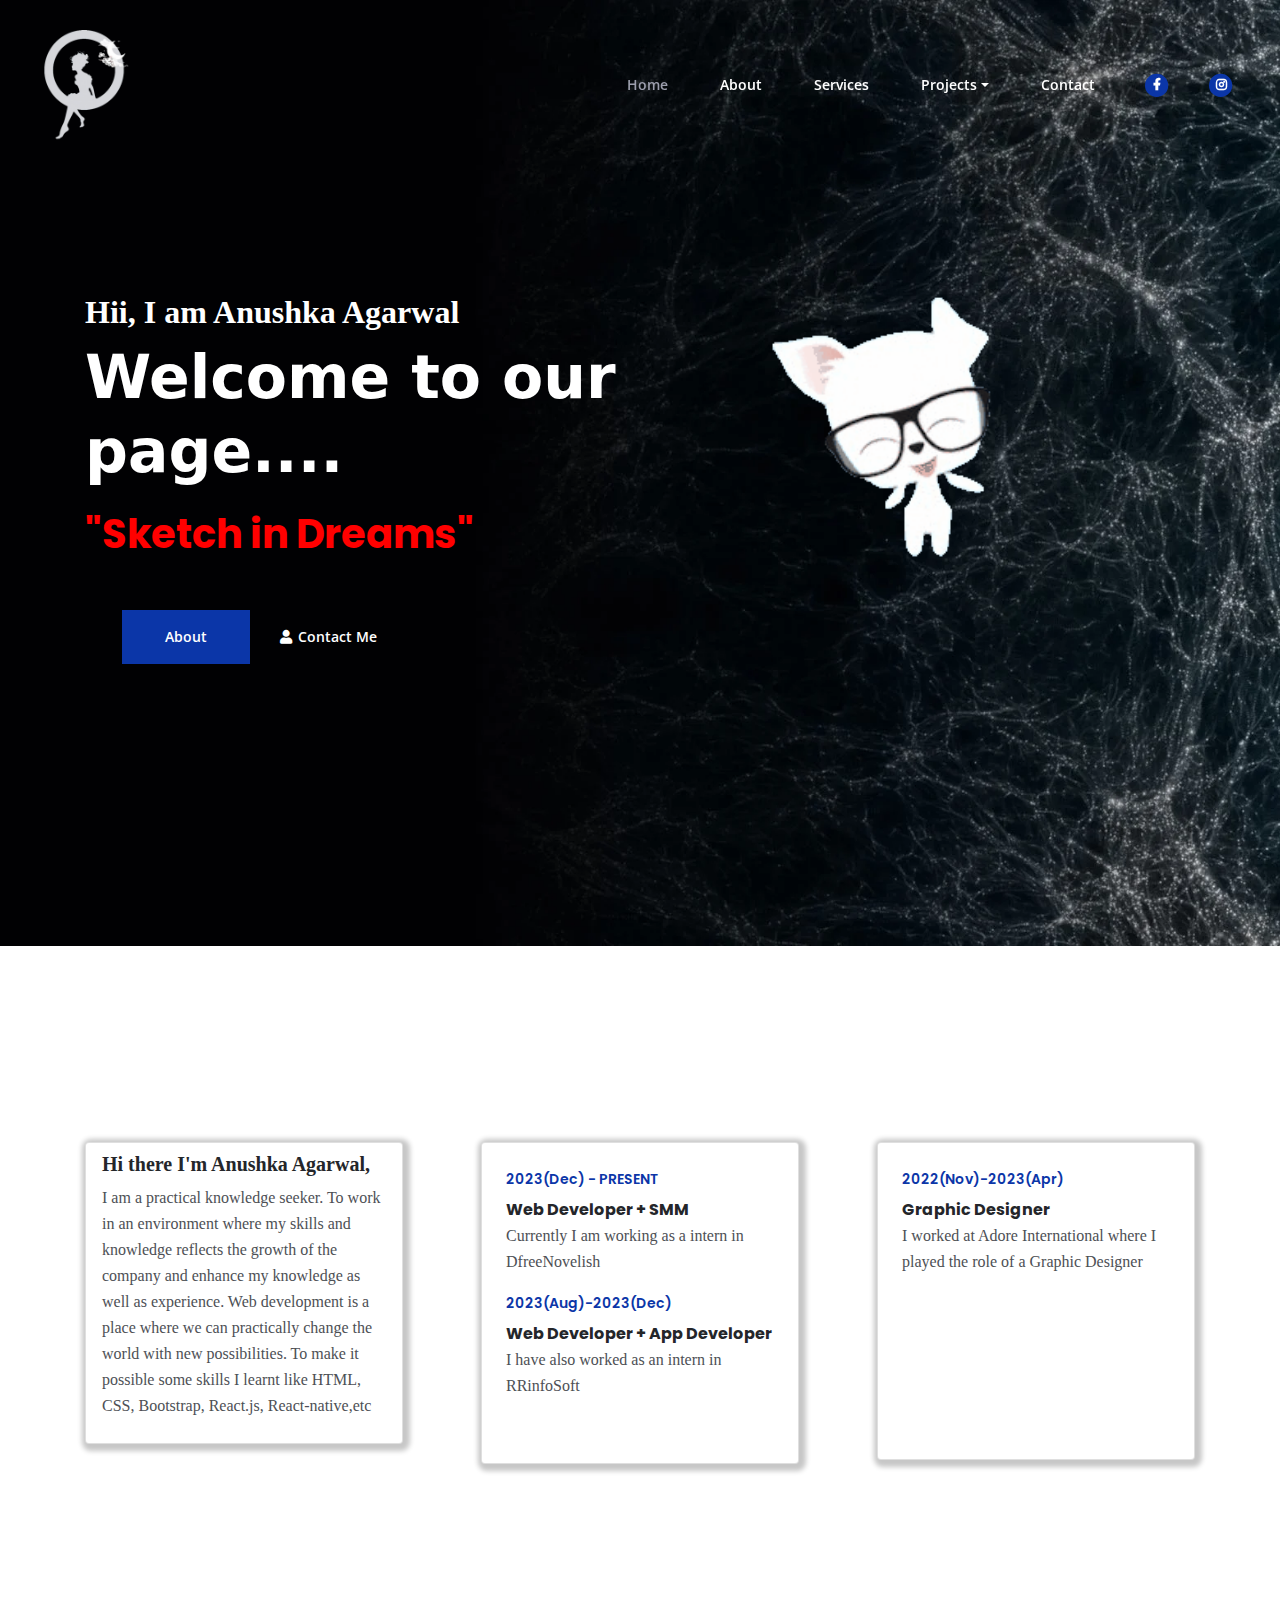
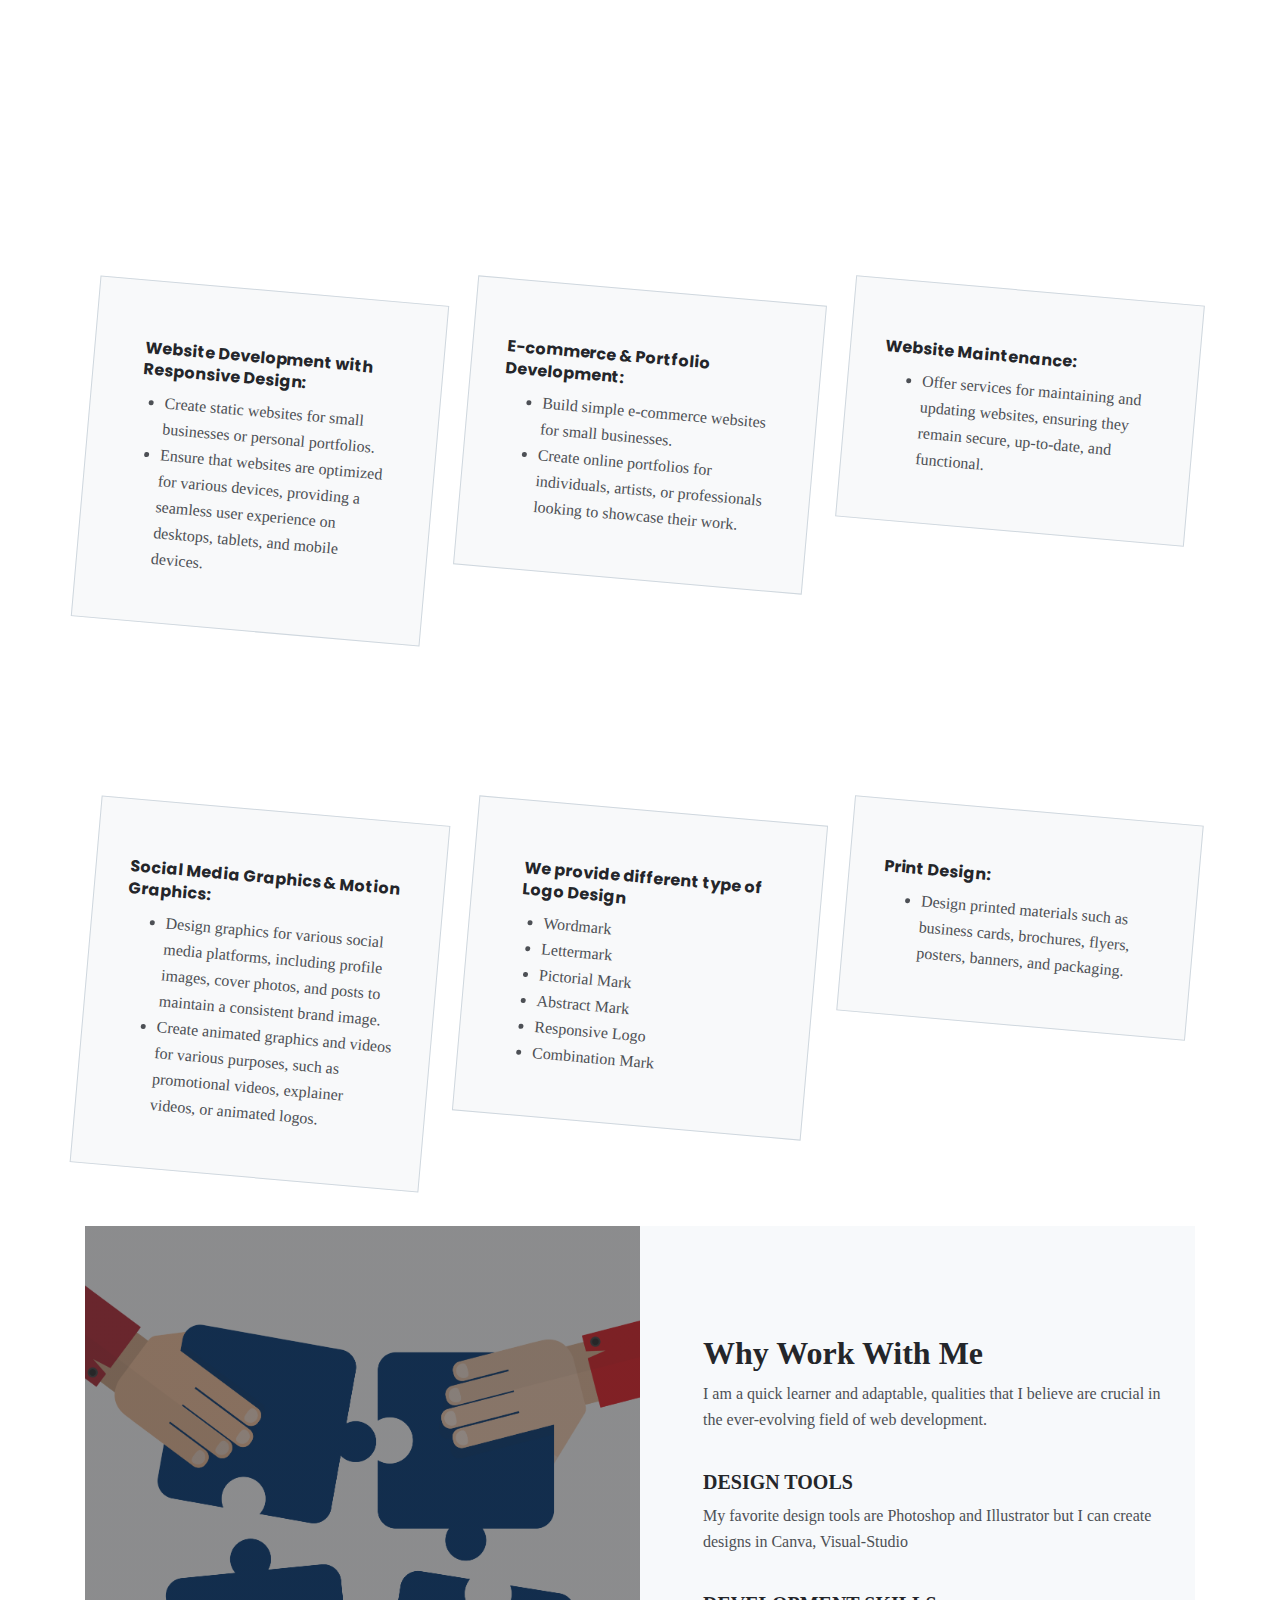
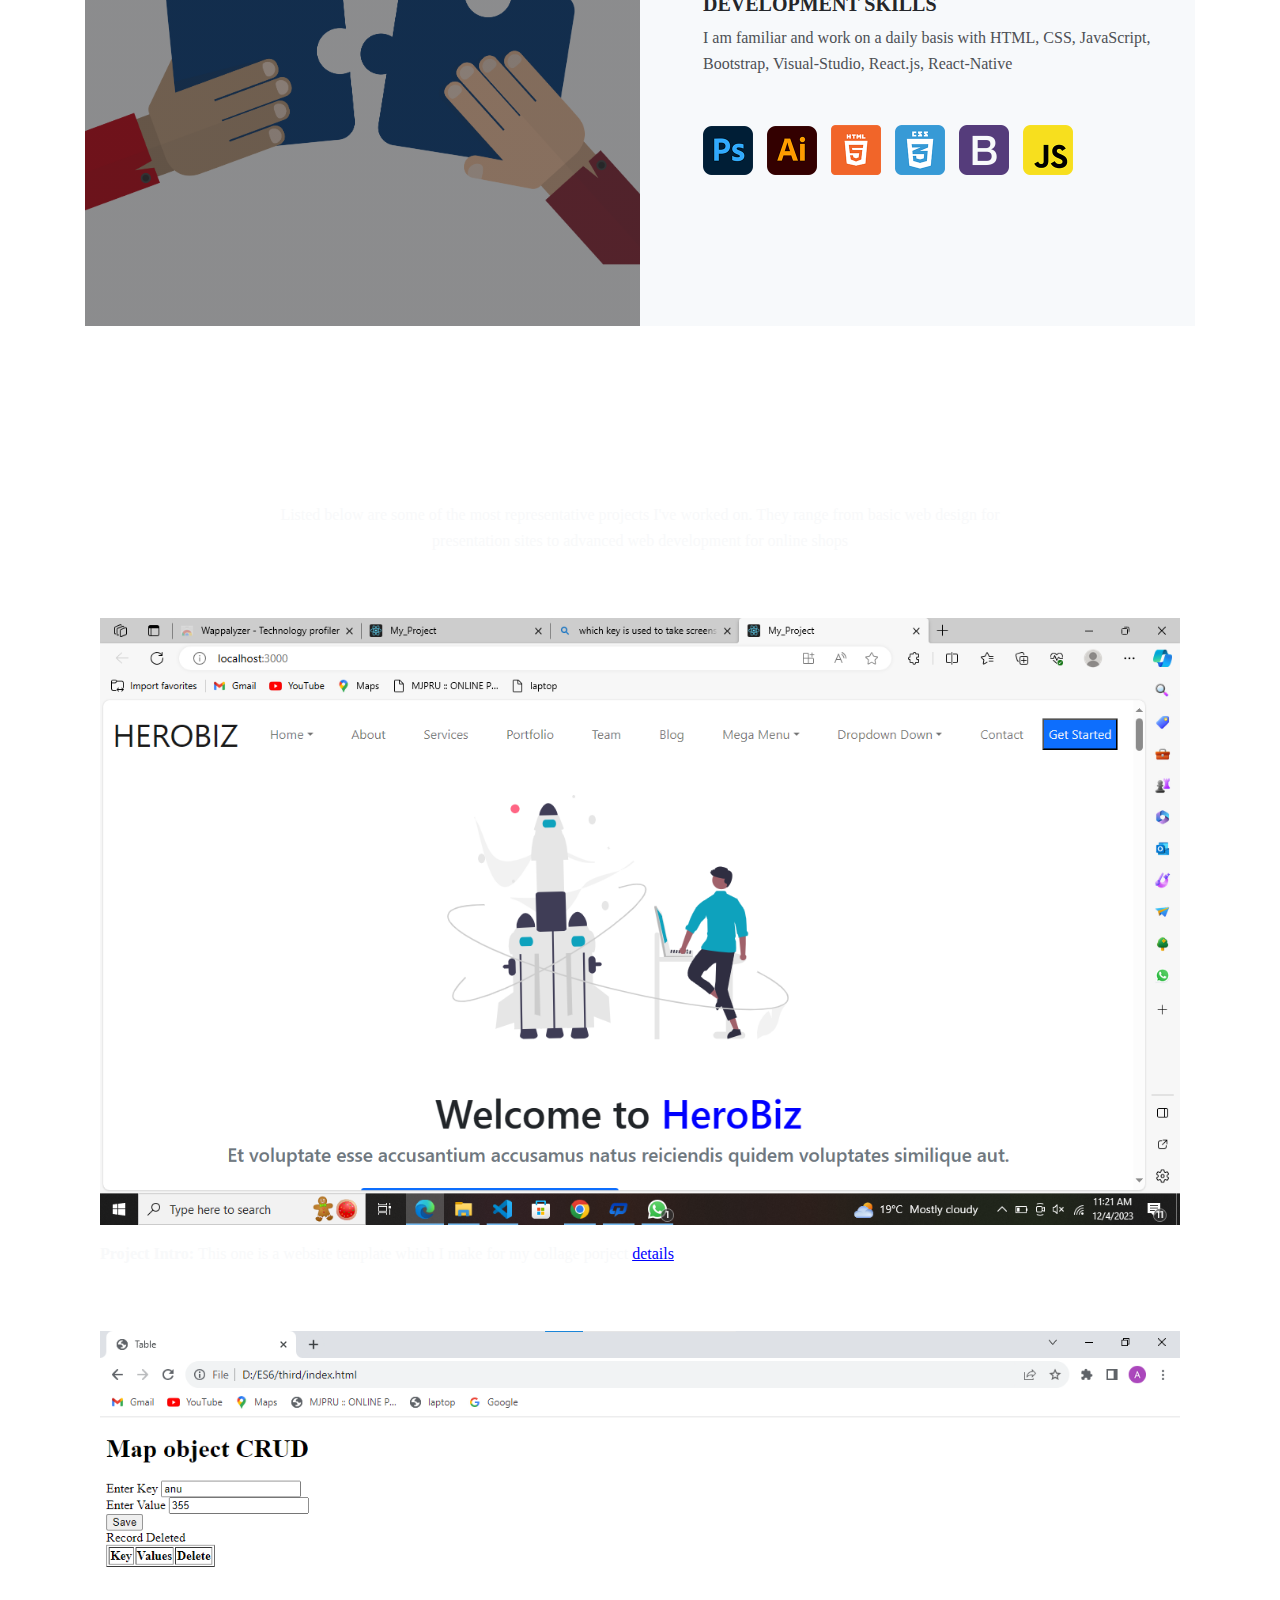
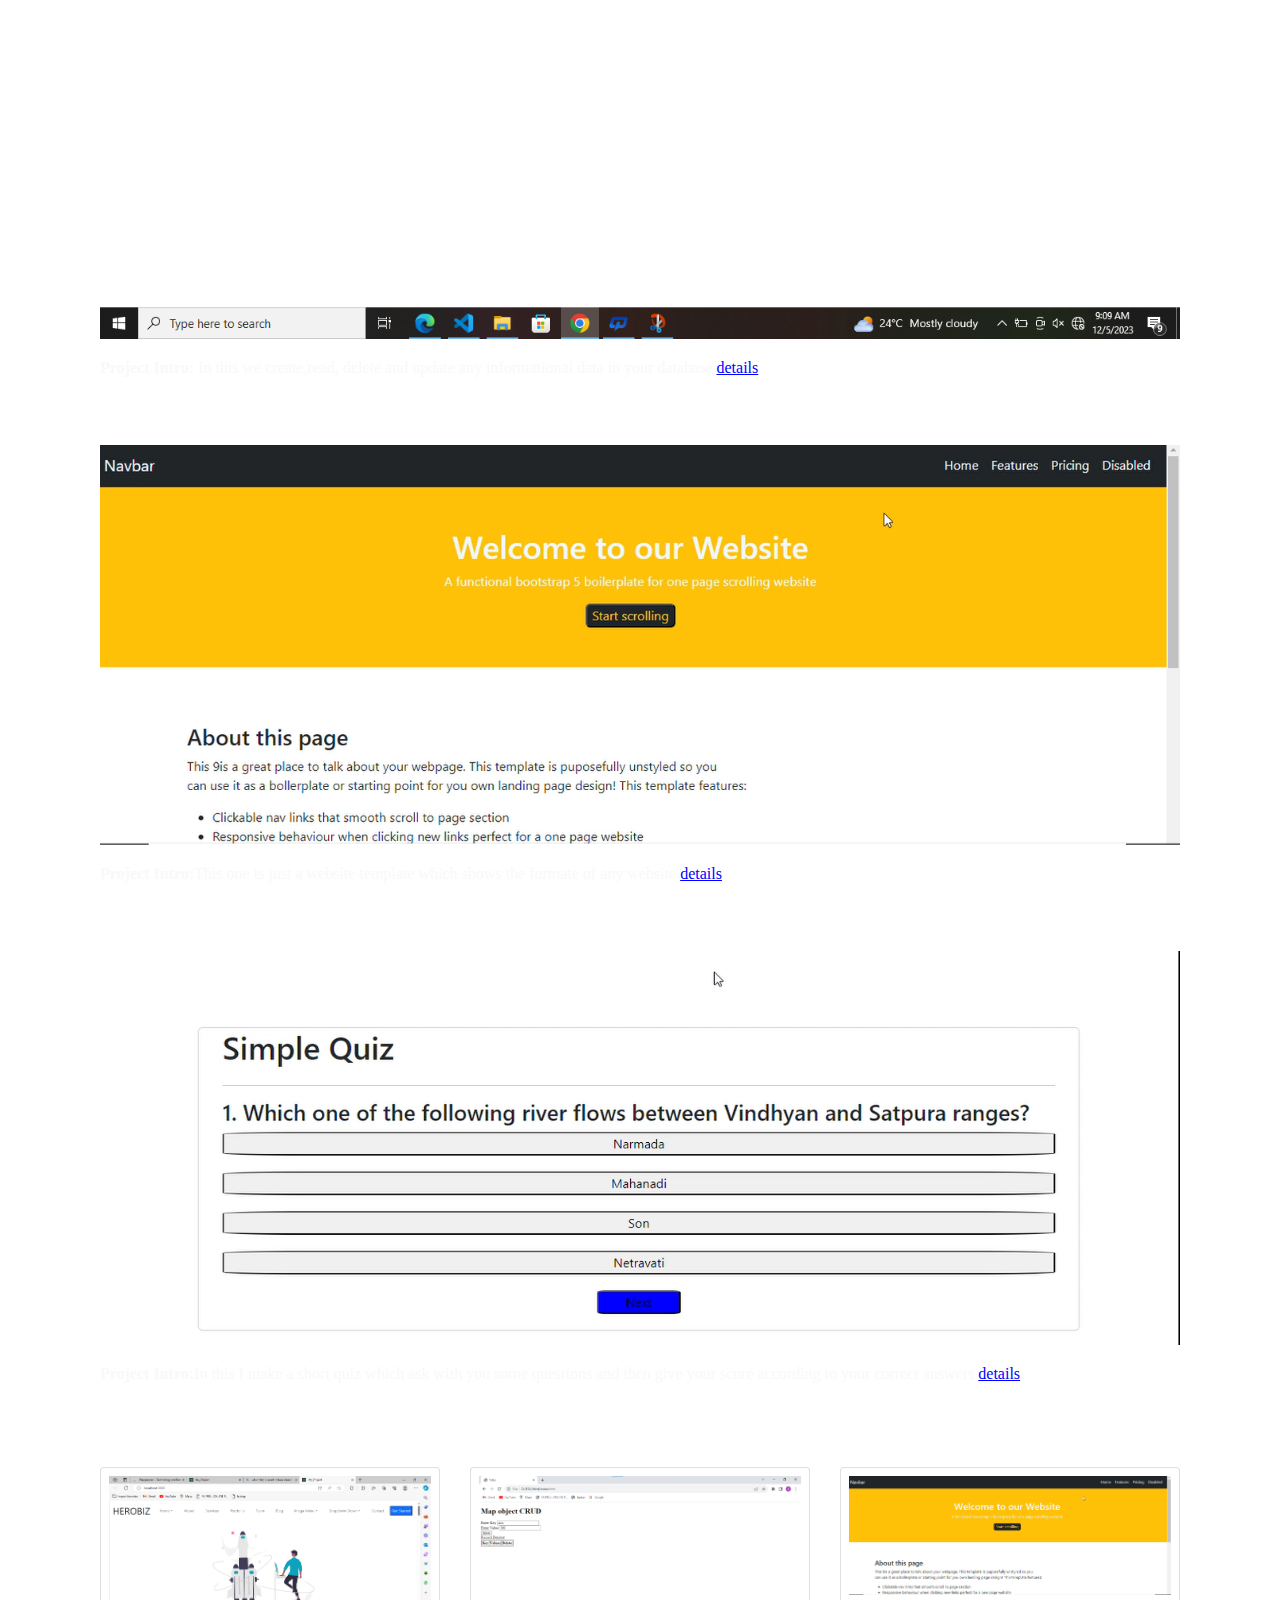
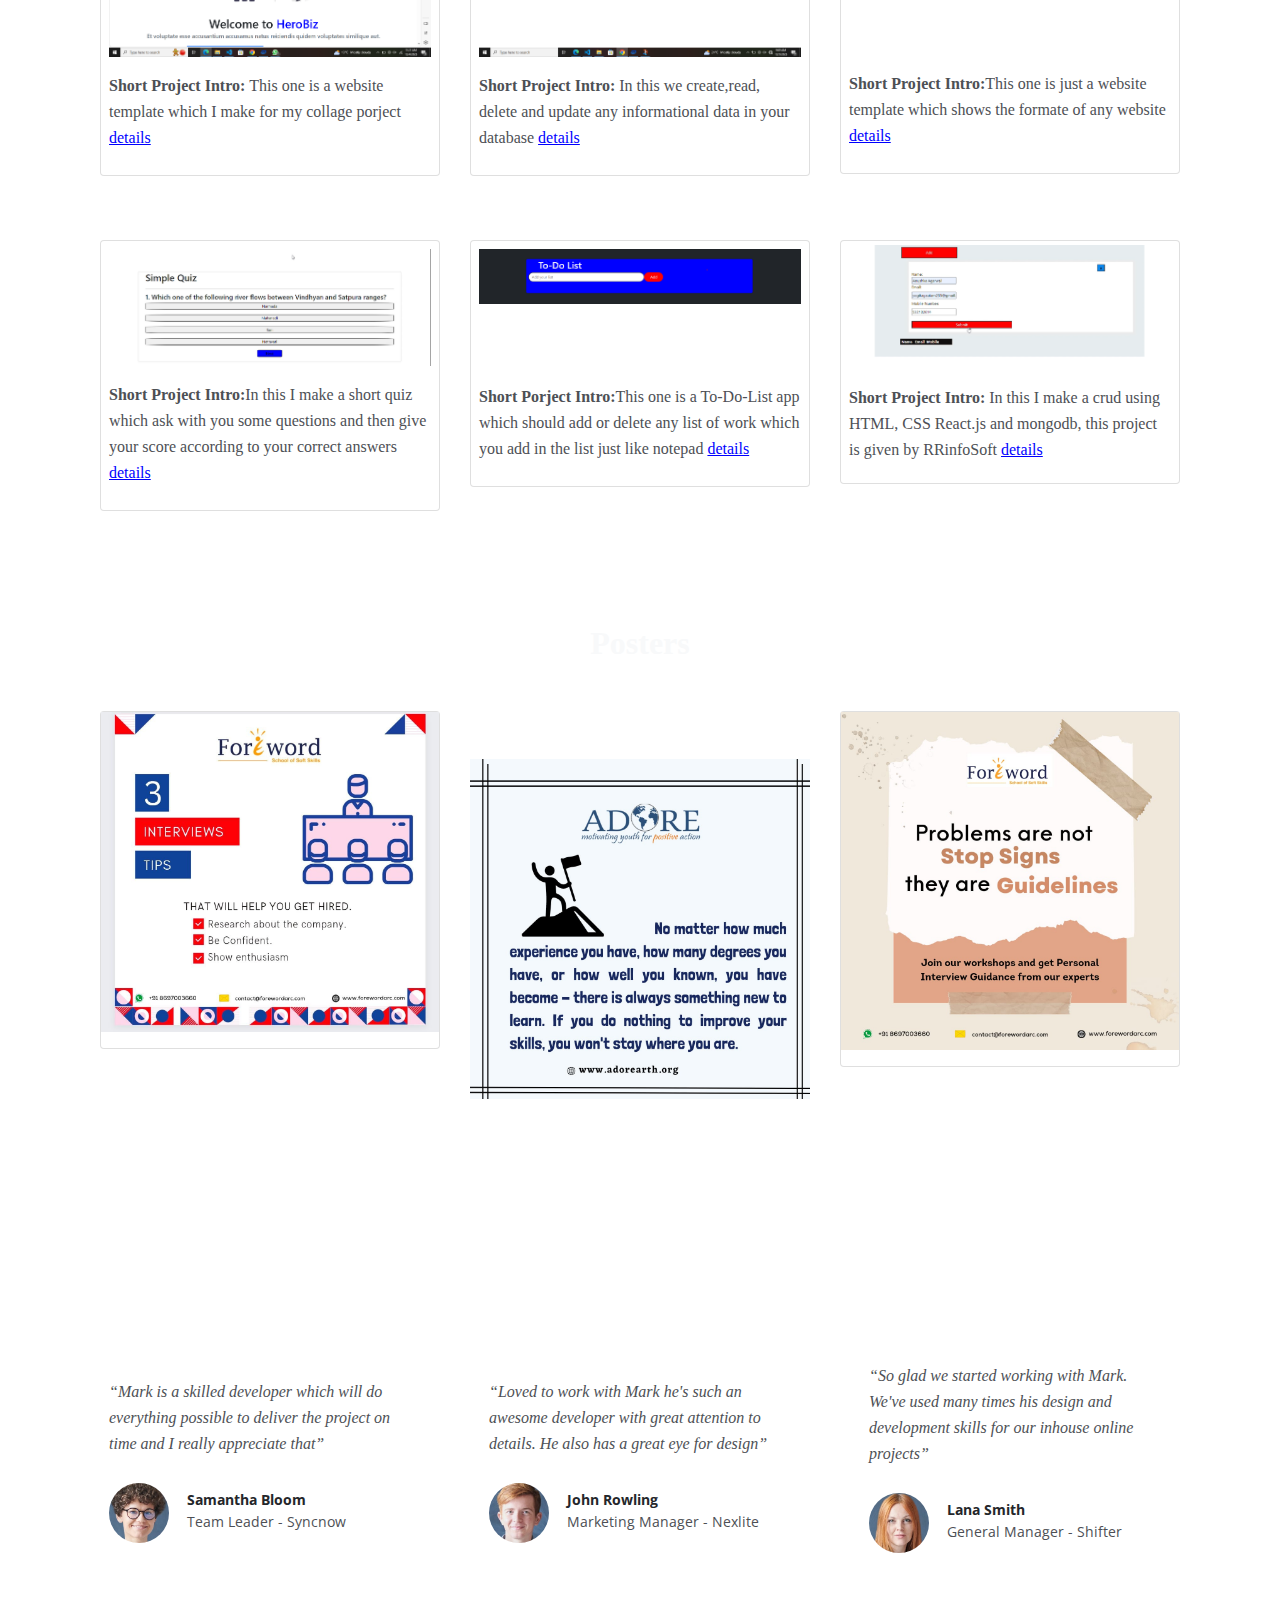
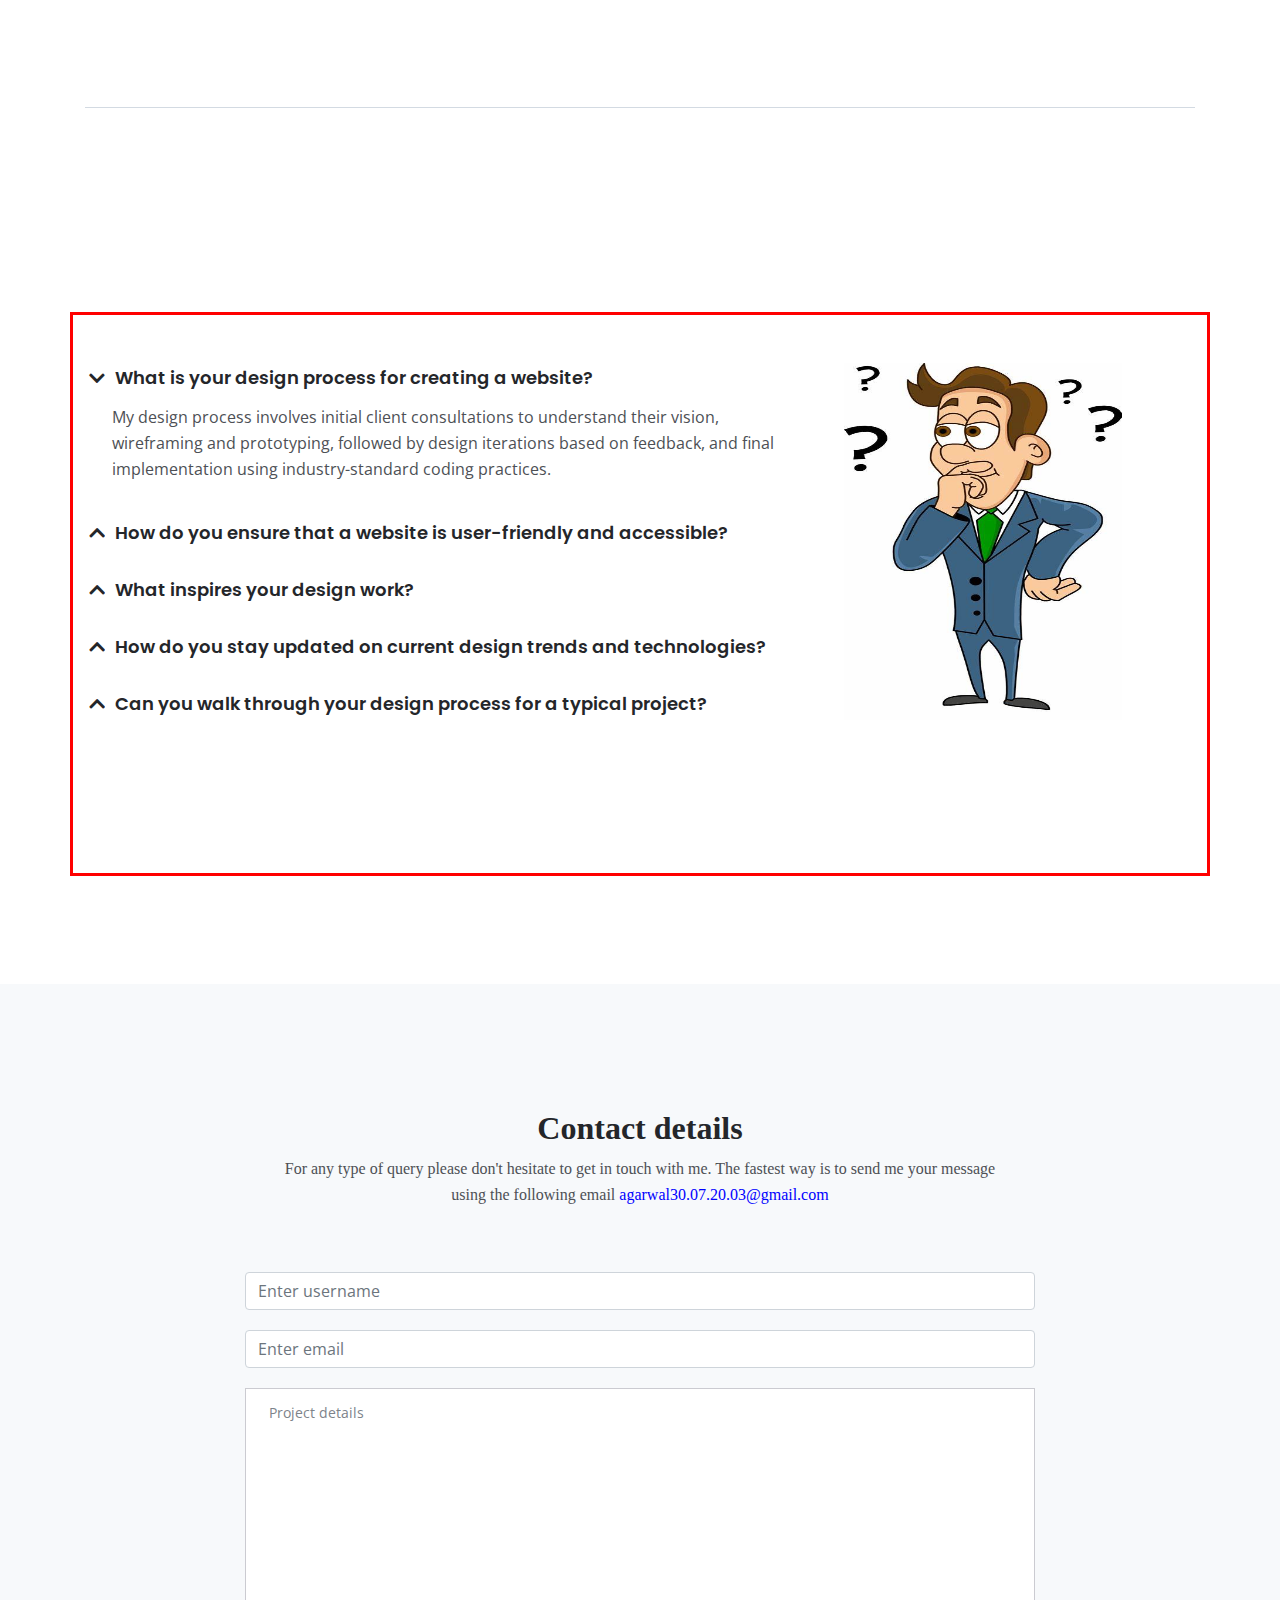
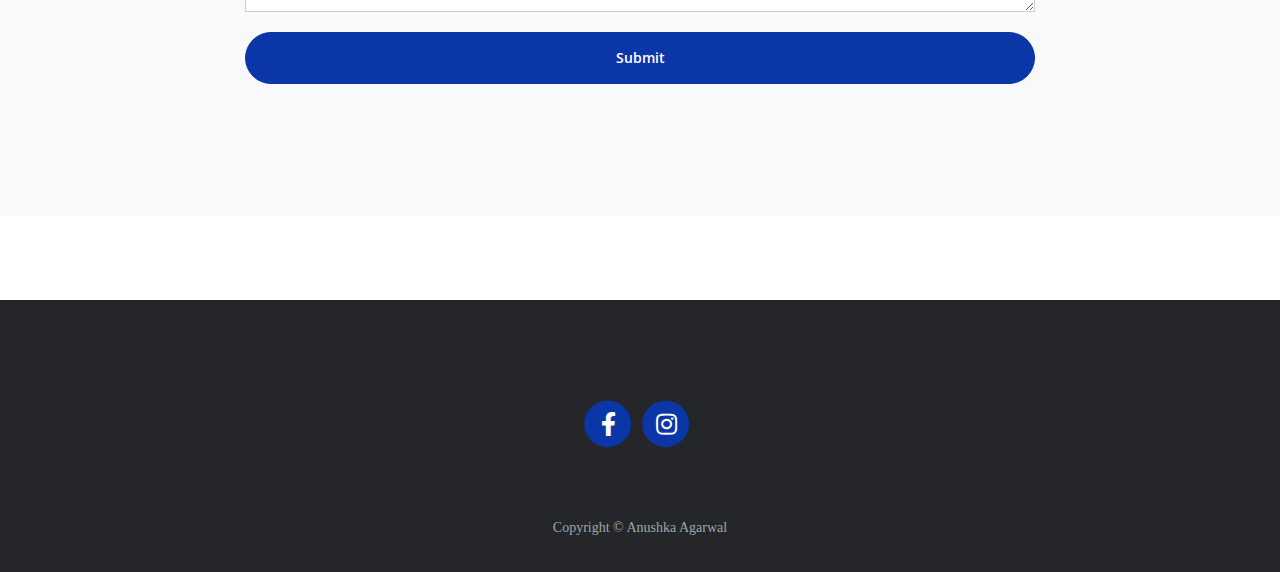
<file: index.html>
<!DOCTYPE html>
<html lang="en">

<head>
    <meta charset="utf-8">
    <meta name="viewport" content="width=device-width, initial-scale=1, shrink-to-fit=no">

    <!-- SEO Meta Tags -->
    <meta name="description" content="Your description">
    <meta name="author" content="Your name">

    <!-- OG Meta Tags to improve the way the post looks when you share the page on Facebook, Twitter, LinkedIn -->
    <meta property="og:site_name" content="" /> <!-- website name -->
    <meta property="og:site" content="" /> <!-- website link -->
    <meta property="og:title" content="" /> <!-- title shown in the actual shared post -->
    <meta property="og:description" content="" /> <!-- description shown in the actual shared post -->
    <meta property="og:image" content="" /> <!-- image link, make sure it's jpg -->
    <meta property="og:url" content="" /> <!-- where do you want your post to link to -->
    <meta name="twitter:card" content="summary_large_image"> <!-- to have large image post format in Twitter -->

    <!-- Webpage Title -->
    <title>Sketch in Dreams</title>

    <!-- Styles -->
    <link rel="preconnect" href="https://fonts.gstatic.com">
    <link
        href="https://fonts.googleapis.com/css2?family=Open+Sans:ital,wght@0,400;0,600;0,700;1,400&family=Poppins:wght@600&display=swap"
        rel="stylesheet">
    <link href="css/bootstrap.css" rel="stylesheet">
    <link href="css/fontawesome-all.css" rel="stylesheet">
    <link href="css/styles.css" rel="stylesheet">

    <!-- Favicon  -->
    <link rel="icon" href="images/favicon.jpg">
    <style>
        .contain {
            position: relative;
            width: 50vw;
            height: 80vh;
            display: grid;
            grid-template-rows: 1fr auto 1fr;
            grid-template-columns: 1fr auto 1fr;
        }

        .layer {
            position: absolute;
            /* background-color: rgba(0, 0, 0, 0.5); */
            background-color: aliceblue;
            color: black;
            display: flex;
            align-items: center;
            justify-content: center;
            opacity: 0;
            transition: opacity 0.3s;
        }

        .top-layer {
            top: 0;
            left: 0;
            right: 0;
            height: 30%;
        }

        .bottom-layer {
            bottom: 0;
            left: 0;
            right: 0;
            height: 30%;
        }

        .right-layer {
            top: 0;
            right: 0;
            bottom: 0;
            width: 10%;
        }

        .left-layer {
            top: 0;
            left: 0;
            bottom: 0;
            width: 10%;
        }
    </style>
</head>

<body data-spy="scroll" data-target=".fixed-top"
    style=" background-image: url('images/background-image.png'); background-position: center; background-attachment: fixed;">

    <!-- Navigation -->
    <nav class="navbar navbar-expand-lg fixed-top navbar-dark">
        <div class="container mb-1">

            <!-- Image Logo -->
            <a class="navbar-brand logo-image" href="index.html"><img src="images/logo.png" alt="alternative"></a>

            <!-- Text Logo - Use this if you don't have a graphic logo -->
            <!-- <a class="navbar-brand logo-text page-scroll" href="index.html">Mark</a> -->

            <button class="navbar-toggler p-0 border-0" type="button" data-toggle="offcanvas">
                <span class="navbar-toggler-icon"></span>
            </button>

            <div class="navbar-collapse offcanvas-collapse" id="navbarsExampleDefault">
                <ul class="navbar-nav ml-auto">
                    <li class="nav-item">
                        <a class="nav-link page-scroll mx-3" href="#header">Home <span
                                class="sr-only">(current)</span></a>
                    </li>
                    <li class="nav-item">
                        <a class="nav-link page-scroll mx-3" href="#about">About</a>
                    </li>
                    <li class="nav-item">
                        <a class="nav-link page-scroll mx-3" href="#services">Services</a>
                    </li>
                    <li class="nav-item dropdown">
                        <a class="nav-link dropdown-toggle mx-3" href="#" id="dropdown01" data-toggle="dropdown"
                            aria-haspopup="true" aria-expanded="false">Projects</a>
                        <div class="dropdown-menu" aria-labelledby="dropdown01">
                            <a class="dropdown-item page-scroll" href="My-App.html">My-Apps</a>
                            <div class="dropdown-divider"></div>
                            <a class="dropdown-item page-scroll" href="My-Website.html">My-Website</a>
                            <div class="dropdown-divider"></div>
                            <a class="dropdown-item page-scroll" href="graphic.html">Posters and Reels
                                <div class="dropdown-divider"></div>
                                <a class="dropdown-item page-scroll"
                                    href="Advantages_of_working_with_me.html">Advantages of Working With Me</a>

                        </div>
                    </li>
                    <li class="nav-item">
                        <a class="nav-link page-scroll mx-3" href="#contact">Contact</a>
                    </li>
                </ul>
                <span class="nav-item social-icons ">
                    <span class="fa-stack mx-3">
                        <a href="https://www.facebook.com/profile.php?id=100070636037255&mibextid=ZbWKwL">
                            <i class="fas fa-circle fa-stack-2x"></i>
                            <i class="fab fa-facebook-f fa-stack-1x"></i>
                        </a>
                    </span>
                </span>
                <span class="nav-item social-icons">
                    <span class="fa-stack mx-3">
                        <a href="https://instagram.com/artdoddles2022?igshid=MTNiYzNiMzkwZA==">
                            <i class="fas fa-circle fa-stack-2x"></i>
                            <i class="fab fa-instagram fa-stack-1x"></i>
                        </a>
                    </span>
                </span>
            </div> <!-- end of navbar-collapse -->
        </div> <!-- end of container -->
    </nav> <!-- end of navbar -->
    <!-- end of navigation -->


    <!-- Header -->
    <header id="header" class="header">
        <div class="container">
            <div class="row">
                <div class="col-sm-6 header-first-column">
                    <h2 style="color: white;"
                        style="font-family: system-ui, -apple-system, BlinkMacSystemFont, 'Segoe UI',
                                 Roboto, Oxygen, Ubuntu, Cantarell, 'Open Sans', 'Helvetica Neue', sans-serif; margin-bottom: 20px;"> Hii, I  am Anushka Agarwal</h2>
                    <h1 class="h1-large our-service"
                        style="font-family: system-ui, -apple-system, BlinkMacSystemFont, 'Segoe UI', Roboto, Oxygen, Ubuntu, Cantarell, 'Open Sans', 'Helvetica Neue', sans-serif; margin-bottom: 20px;">
                        Welcome to our page....</h1>
                    <h1 style="color: red;">"Sketch in Dreams"</h1>
                </div>
                    <div class="content col-sm-6" style="margin-top: -10%;">
                        <img src="images/jump-hello-unscreen.gif" alt="head" height="100%" width="100%" />
                    </div>
              
            </div>
        </div>
        
        <div style="margin-left: 9.5%;">
            <a class="btn-solid-lg page-scroll" href="#about">About</a>
            <a class="btn-outline-lg page-scroll" href="#contact"><i class="fas fa-user"></i>Contact Me</a>
        </div>
 
        </div> <!-- end of text-container -->
        </div> <!-- end of col -->
        </div> <!-- end of row -->
        </div> <!-- end of container -->
    </header> <!-- end of header -->
    <!-- end of header -->

    <!-- About-->
    <div id="about" class="basic-1">
        <div class="container">
            <div class="row mb-4 text-center">
                <h2 class="h2-heading our-service" style="font-family:Georgia, 'Times New Roman', Times, serif;">ABOUT
                </h2>

            </div> <!-- end of col -->
            <div class="row">
                <div class="col-lg-4">
                    <div class="text-container first card px-3 py-2">
                        <h5 style="font-family:Georgia, 'Times New Roman', Times, serif;">Hi there I'm Anushka Agarwal,
                        </h5>
                        <p style="font-family:'Times New Roman', Times, serif">I am a practical knowledge seeker. To
                            work in an
                            environment where my skills and knowledge reflects the growth of the company and enhance my
                            knowledge as well
                            as experience. Web development is a place where we can practically change the world with new
                            possibilities. To make it possible
                            some skills I learnt like HTML, CSS, Bootstrap, React.js, React-native,etc
                        </p>
                    </div> <!-- end of text-container -->
                </div> <!-- end of col -->
                <div class="col-lg-4">
                    <div class="text-container second card px-4 pb-5 pt-4">
                        <div class="time">2023(Dec) - PRESENT</div>
                        <h6>Web Developer + SMM</h6>

                        <p style="font-family:'Times New Roman', Times, serif">Currently I am working as a intern in
                            <span style="text-underline-position: below;"> DfreeNovelish</span>
                        </p>
                        <div class="time">2023(Aug)-2023(Dec)</div>
                        <h6>Web Developer + App Developer</h6>
                        <p style="font-family:'Times New Roman', Times, serif">I have also worked as an intern in
                            RRinfoSoft</p>
                    </div> <!-- end of text-container -->
                </div> <!-- end of col -->
                <div class="col-lg-4">
                    <div class="text-container third card  px-4 pb-5 pt-4">
                        <div class="time">2022(Nov)-2023(Apr)</div>
                        <h6>Graphic Designer</h6>
                        <p style="font-family:'Times New Roman', Times, serif; padding-bottom: 120px;">I worked at Adore
                            International where I played the role of a Graphic Designer
                        </p>
                    </div> <!-- end of text-container -->
                </div> <!-- end of col -->
            </div> <!-- end of row -->
        </div> <!-- end of container -->
    </div> <!-- end of basic-1 -->
    <!-- end of about -->




    <!-- Services -->
    <div id="services" class="basic-2">
        <div class="container">
            <div class="row">
                <div class="col-lg-12 ">
                    <h2 class="h2-heading our-service" style="font-family:Georgia, 'Times New Roman', Times, serif;">OUR
                        SERVICES</h2>
                    <h5 class="our-service mt-5">--> Our servies as a Web designer</h5>
                </div> <!-- end of col -->
            </div> <!-- end of row -->
            <div class="row mt-5">
                <div class="col-lg-4">
                    <div class="text-box box bg-light" style="  transform: rotateZ(5deg);">
                        <h6 class="mx-3">Website Development with Responsive Design:</h6>
                        <ul style="font-family:'Times New Roman', Times, serif">
                            <li>Create static websites for small businesses or personal portfolios.
                            </li>
                            <li>Ensure that websites are optimized for various devices, providing a seamless user
                                experience on desktops, tablets, and mobile devices.</li>
                        </ul>
                    </div> <!-- end of text-box -->
                </div> <!-- end of col -->
                <div class="col-lg-4">
                    <div class="text-box box bg-light" style="  transform: rotateZ(5deg);">
                        <h6>E-commerce & Portfolio Development:</h6>
                        <ul style="font-family:'Times New Roman', Times, serif">
                            <li>Build simple e-commerce websites for small businesses.</li>
                            <li>Create online portfolios for individuals, artists, or professionals looking to showcase
                                their work.</li>
                        </ul>
                    </div> <!-- end of text-box -->
                </div> <!-- end of col -->
                <div class="col-lg-4">
                    <div class="text-box box bg-light" style="  transform: rotateZ(5deg);">
                        <h6>Website Maintenance:</h6>
                        <ul style="font-family:'Times New Roman', Times, serif">
                            <li>Offer services for maintaining and updating websites, ensuring they remain secure,
                                up-to-date, and functional.</li>

                        </ul>
                    </div> <!-- end of text-box -->
                </div> <!-- end of col -->
                <!-- 
            <div class="col-lg-3">
                <div class="text-box box bg-light" style="  transform: rotateZ(5deg);">
                   <h6>Graphic Designing</h6>
                   <p>In the graphic designing era we give different type of services like:</p>
                   <ul style="font-family:'Times New Roman', Times, serif">
                <li>Logo designing</li>
                <li>Design graphics for various social media platforms</li>
                <li>Designing different type of videos for different platforms</li> -->



                <div class="row">
                    <h5 class="our-service mt-5">--> Our services as a Graphic Designer</h5>
                </div> <!-- end of col -->
            </div> <!-- end of row -->
            <div class="row mt-5">
                <div class="col-lg-4">
                    <div class="text-box box bg-light" style="  transform: rotateZ(5deg);">
                        <h6>Social Media Graphics & Motion Graphics:</h6>
                        <ul style="font-family:'Times New Roman', Times, serif">
                            <li>Design graphics for various social media platforms,
                                including profile images, cover photos, and posts to maintain a consistent brand image.
                            </li>
                            <li>Create animated graphics and videos for
                                various purposes, such as promotional videos, explainer videos, or animated logos.</li>
                        </ul>
                    </div> <!-- end of text-box -->
                </div> <!-- end of col -->

                <div class="col-lg-4">
                    <div class="text-box box bg-light" style="  transform: rotateZ(5deg);">
                        <h6 class="mx-3"> We provide different type of Logo Design</h6>
                        <ul style="font-family:'Times New Roman', Times, serif">
                            <li>Wordmark </li>
                            <li>Lettermark </li>
                            <li>Pictorial Mark</li>
                            <li>Abstract Mark</li>
                            <li>Responsive Logo</li>
                            <li>Combination Mark</li>
                        </ul>
                    </div> <!-- end of text-box -->
                </div> <!-- end of col -->

                <div class="col-lg-4">
                    <div class="text-box box bg-light" style="  transform: rotateZ(5deg);">
                        <h6>Print Design:</h6>
                        <ul style="font-family:'Times New Roman', Times, serif">
                            <li>Design printed materials such as business cards, brochures, flyers, posters, banners,
                                and packaging.</li>

                        </ul>
                    </div> <!-- end of text-box -->
                </div> <!-- end of col -->
            </div>
            <!-- 
                <div class="col-lg-3">
                    <div class="text-box box bg-light" style="  transform: rotateZ(5deg);">
                       <h6>Graphic Designing</h6>
                       <p>In the graphic designing era we give different type of services like:</p>
                       <ul style="font-family:'Times New Roman', Times, serif">
                    <li>Logo designing</li>
                    <li>Design graphics for various social media platforms</li>
                    <li>Designing different type of videos for different platforms</li> -->





 <!-- Details -->
 <div class="split">
    <div class="area-1">
    </div><!-- end of area-1 on same line and no space between comments to eliminate margin white space --><div class="area-2 bg-gray">
        <div class="container-fluid">    
            <div class="row">
                <div class="col-lg-12">     
                    
                    <!-- Text Container -->
                    <div class="text-container mx-5">
                        <h2 style="font-family:Georgia, 'Times New Roman', Times, serif;">Why Work With Me</h2>
                        <p>I am a quick learner and adaptable, qualities that I believe are crucial in the
                            ever-evolving field of web development.</p>
                        <h5 style="font-family:Georgia, 'Times New Roman', Times, serif;">DESIGN TOOLS</h5>
                        <p>My favorite design tools are Photoshop and Illustrator but I can create designs in
                            Canva, Visual-Studio</p>
                        <h5 style="font-family:Georgia, 'Times New Roman', Times, serif;">DEVELOPMENT SKILLS
                        </h5>
                        <p>I am familiar and work on a daily basis with HTML, CSS, JavaScript, Bootstrap,
                            Visual-Studio, React.js, React-Native </p>

                        <div class="icons-container">
                            <img src="images/details-icon-photoshop.png" alt="alternative">
                            <img src="images/details-icon-illustrator.png" alt="alternative">
                            <img src="images/details-icon-html.png" alt="alternative">
                            <img src="images/details-icon-css.png" alt="alternative">
                            <img src="images/details-icon-bootstrap.png" alt="alternative">
                            <img src="images/details-icon-javascript.png" alt="alternative">
                        </div> <!-- end of icons-container -->
                    </div> <!-- end of text-container -->
                    <!-- end of text container -->

                </div> <!-- end of col -->
            </div> <!-- end of row -->
        </div> <!-- end of container -->
    </div> <!-- end of area-2 -->
</div> <!-- end of split -->
<!-- end of details -->



            <!-- Projects -->
            <div id="projects" class="basic-3">
                <div class="container">
                    <div class="row">
                        <div class="col-lg-12">
                            <h2 class="h2-heading our-service"
                                style="font-family:Georgia, 'Times New Roman', Times, serif;">Delivered projects</h2>
                            <p style="font-family:'Times New Roman', Times, serif" class="p-heading text-light">Listed
                                below are some of
                                the most representative projects I've worked on. They range from basic web design for
                                presentation sites to advanced web development for online shops</p>
                        </div> <!-- end of col -->
                    </div> <!-- end of row -->
                    <div class="row">
                        <div class="col-lg-12">
                            <div class="text-container">
                                <div class="image-container">
                                    <a href="My-Website.html">
                                        <img class="img-fluid" src="images/project-1.png" alt="alternative">
                                    </a>
                                </div> <!-- end of image-container -->
                                <p class="text-light"><strong> Project Intro: </strong>This one is a website template
                                    which I make for my collage porject <a class="blue"
                                        href="My-Website.html">details</a></p>

                            </div> <!-- end of text-container -->
                            <div class="text-container">
                                <div class="image-container">
                                    <a href="My-App.html">
                                        <img class="img-fluid" src="images/project-2.png" alt="alternative">
                                    </a>
                                </div> <!-- end of image-container -->
                                <p class="text-light"><strong>Project Intro: </strong>In this we create,read, delete and
                                    update
                                    any informational data in your database <a class="blue"
                                        href="My-App.html">details</a></p>
                            </div> <!-- end of text-container -->
                            <div class="text-container">
                                <div class="image-container">
                                    <a href="My-Website.html">
                                        <img class="img-fluid" src="images/project-3.png" alt="alternative">
                                    </a>
                                </div> <!-- end of image-container -->
                                <p class="text-light"><strong> Project Intro:</strong>This one is just a website
                                    template which shows the
                                    formate of any website <a class="blue" href="My-Website.html">details</a></p>
                            </div> <!-- end of text-container -->
                            <div class="text-container">
                                <div class="image-container">
                                    <a href="My-App.html">
                                        <img class="img-fluid" src="images/project-4.png" alt="alternative">
                                    </a>
                                </div> <!-- end of image-container -->
                                <p class="text-light"><strong>Project Intro:</strong>In this I make a short quiz which
                                    ask with you some
                                    questions and then give your score according to your correct answers <a class="blue"
                                        href="My-App.html">details</a></p>
                                </p>
                            </div> <!-- end of text-container -->
                        </div> <!-- end of col -->
                    </div> <!-- end of row -->
                </div> <!-- end of container -->
            </div> <!-- end of basic-3 -->
            <!-- end of projects -->


            <!-- Works -->
            <div class="basic-4">
                <div class="container">
                    <div class="row">
                        <div class="col-lg-4">
                            <div class="text-container px-2 py-2 card our-card">
                                <div class="image-container">
                                    <a href="My-Website.html">
                                        <img class="img-fluid" src="images/project-1.png" alt="alternative">
                                    </a>
                                </div> <!-- end of image-container -->
                                <p><strong>Short Project Intro: </strong>This one is a website template which I make for
                                    my collage porject <a class="blue" href="My-Website.html">details</a></p>
                            </div> <!-- end of text-container -->
                        </div> <!-- end of col -->
                        <div class="col-lg-4">
                            <div class="text-container card px-2 py-2 our-card">
                                <div class="image-container">
                                    <a href="My-App.html">
                                        <img class="img-fluid" src="images/project-2.png" alt="alternative">
                                    </a>
                                </div> <!-- end of image-container -->
                                <p><strong>Short Project Intro: </strong>In this we create,read, delete and update
                                    any informational data in your database <a class="blue"
                                        href="My-App.html">details</a></p>
                            </div> <!-- end of text-container -->
                        </div> <!-- end of col -->
                        <div class="col-lg-4">
                            <div class="text-container card our-card px-2 py-2">
                                <div class="image-container">
                                    <a href="My-Website.html">
                                        <img class="img-fluid" src="images/project-3.png" alt="alternative"
                                            style="margin-bottom: 60px;">
                                    </a>
                                </div> <!-- end of image-container -->
                                <p><strong>Short Project Intro:</strong>This one is just a website template which shows
                                    the
                                    formate of any website <a class="blue" href="My-Website.html">details</a></p>
                            </div> <!-- end of text-container -->
                        </div> <!-- end of col -->
                    </div> <!-- end of row -->
                    <div class="row">
                        <div class="col-lg-4">
                            <div class="text-container card our-card px-2 py-2">
                                <div class="image-container">
                                    <a href="My-App.html">
                                        <img class="img-fluid" src="images/project-4.png" alt="alternative">
                                    </a>
                                </div> <!-- end of image-container -->
                                <p><strong>Short Project Intro:</strong>In this I make a short quiz which ask with you
                                    some
                                    questions and then give your score according to your correct answers <a class="blue"
                                        href="My-App.html">details</a></p>
                            </div> <!-- end of text-container -->
                        </div> <!-- end of col -->
                        <div class="col-lg-4">
                            <div class="text-container card our-card px-2 py-2">
                                <div class="image-container">
                                    <a href="My-App.html">
                                        <img class="img-fluid" src="images/work-5.png" alt="alternative"
                                            style="margin-bottom: 64px;">
                                    </a>
                                </div> <!-- end of image-container -->
                                <p><strong>Short Porject Intro:</strong>This one is a To-Do-List app which
                                    should add or delete any list of work which you add in the list just like notepad <a
                                        class="blue" href="My-App.html">details</a></p>
                            </div> <!-- end of text-container -->
                        </div> <!-- end of col -->
                        <div class="col-lg-4">
                            <div class="text-container card our-card px-2 py-1">
                                <div class="image-container">
                                    <a href="My-App.html">
                                        <img class="img-fluid" src="images/work-6.png" alt="alternative">
                                    </a>
                                </div> <!-- end of image-container -->
                                <p><strong>Short Project Intro: </strong>In this I make a crud using HTML,
                                    CSS React.js and mongodb, this project is given by RRinfoSoft <a class="blue"
                                        href="My-App.html">details</a></p>
                            </div> <!-- end of text-container -->
                        </div> <!-- end of col -->
                    </div> <!-- end of row -->

                    <h2 class="text-light text-center my-5">Posters</h2>
                    <div class="row">

                        <div class="col-lg-4">
                            <div class="text-container card our-card">
                                <div class="image-container">
                                    <a href="graphic.html">
                                        <img class="img-fluid" src="images/poster-5.jpg" alt="poster-1">
                                    </a>
                                </div> <!-- end of image-container -->
                            </div> <!-- end of text-container -->
                        </div> <!-- end of col -->

                        <div class="col-lg-4 py-5">
                            <div class="text-containercard our-card">
                                <div class="image-container">
                                    <a href="graphic.html">
                                        <img class="img-fluid" src="images/poster-2.jpg" alt="poster-1">
                                    </a>
                                </div> <!-- end of image-container -->
                            </div> <!-- end of text-container -->
                        </div> <!-- end of col -->


                        <div class="col-lg-4">
                            <div class="text-container card our-card">
                                <div class="image-container">
                                    <a href="graphic.html">
                                        <img class="img-fluid" src="images/poster-1.jpg" alt="poster-1">
                                    </a>
                                </div> <!-- end of image-container -->
                            </div> <!-- end of text-container -->
                        </div> <!-- end of col -->
                    </div>




                </div> <!-- end of container -->
            </div> <!-- end of basic-4 -->
            <!-- end of works -->







            <!-- Testimonials -->
            <div class="cards-1">
                <div class="container">
                    <div class="row">
                        <div class="col-lg-12">
                            <h2 class="h2-heading our-service"
                                style="font-family:Georgia, 'Times New Roman', Times, serif;">A few words from people
                                that chose to work with me</h2>
                        </div> <!-- end of col -->
                    </div> <!-- end of row -->
                    <div class="row">


                        <!-- Card -->
                        <div class="card">
                            <div class="card-body px-4 py-4">
                                <p class="testimonial-text">“Mark is a skilled developer which will do everything
                                    possible
                                    to deliver the project on time and I really appreciate that”</p>
                                <div class="details">
                                    <img src="images/testimonial-1.jpg" alt="alternative">
                                    <div class="text">
                                        <div class="testimonial-author">Samantha Bloom</div>
                                        <div class="occupation">Team Leader - Syncnow</div>
                                    </div> <!-- end of text -->
                                </div> <!-- end of testimonial-details -->
                            </div>
                        </div>
                        <!-- end of card -->

                        <!-- Card -->
                        <div class="card">
                            <div class="card-body px-4 py-4">
                                <p class="testimonial-text">“Loved to work with Mark he's such an awesome developer with
                                    great attention to details. He also has a great eye for design”</p>
                                <div class="details">
                                    <img src="images/testimonial-2.jpg" alt="alternative">
                                    <div class="text">
                                        <div class="testimonial-author">John Rowling</div>
                                        <div class="occupation">Marketing Manager - Nexlite</div>
                                    </div> <!-- end of text -->
                                </div> <!-- end of testimonial-details -->
                            </div>
                        </div>
                        <!-- end of card -->

                        <!-- Card -->
                        <div class="card">
                            <div class="card-body px-4 py-2">
                                <p class="testimonial-text">“So glad we started working with Mark. We've used many times
                                    his
                                    design and development skills for our inhouse online projects”</p>
                                <div class="details">
                                    <img src="images/testimonial-3.jpg" alt="alternative">
                                    <div class="text">
                                        <div class="testimonial-author">Lana Smith</div>
                                        <div class="occupation">General Manager - Shifter</div>
                                    </div> <!-- end of text -->
                                </div> <!-- end of testimonial-details -->
                            </div>
                        </div>
                        <!-- end of card -->

                    </div> <!-- end of col -->
                </div> <!-- end of row -->
            </div> <!-- end of container -->
        </div> <!-- end of cards-1 -->
        <!-- end of testimonials -->


        <!-- Section Divider -->
        <div class="container">
            <div class="row">
                <div class="col-lg-12">
                    <hr class="section-divider">
                </div> <!-- end of col -->
            </div> <!-- end of row -->
        </div> <!-- end of container -->
        <!-- end of section divider -->


        <!-- Questions -->
        <div class="accordion-1">
            <div class="container">
                <div class="row">

                    <h2 class="h2-heading our-service " style="font-family:Georgia, 'Times New Roman', Times, serif;;">
                        Frequent questions</h2>

                </div> <!-- end of row -->
                <div class="row pt-5 "
                    style="border:solid; border-color: red;padding-bottom: -50px; background-color: white;">
                    <div class="col-sm-4 ">

                        <div class="accordion" id="accordionExample">
                            <div class="card">
                                <div class="card-header" id="headingOne">
                                    <button class="btn btn-link btn-block text-left" type="button"
                                        data-toggle="collapse" data-target="#collapseOne" aria-expanded="true"
                                        aria-controls="collapseOne">
                                        What is your design process for creating a website?
                                    </button>
                                </div>
                                <div id="collapseOne" class="collapse show" aria-labelledby="headingOne"
                                    data-parent="#accordionExample">
                                    <div class="card-body">
                                        My design process involves initial client consultations to understand their
                                        vision,
                                        wireframing and prototyping, followed by design iterations based on feedback,
                                        and final
                                        implementation using industry-standard coding practices.
                                    </div>
                                </div>
                            </div>
                            <div class="card">
                                <div class="card-header" id="headingTwo">
                                    <button class="btn btn-link btn-block text-left collapsed" type="button"
                                        data-toggle="collapse" data-target="#collapseTwo" aria-expanded="false"
                                        aria-controls="collapseTwo">
                                        How do you ensure that a website is user-friendly and accessible?
                                    </button>
                                </div>
                                <div id="collapseTwo" class="collapse" aria-labelledby="headingTwo"
                                    data-parent="#accordionExample">
                                    <div class="card-body">
                                        I prioritize user experience (UX) by conducting usability testing, adhering to
                                        accessibility
                                        standards (WCAG), and implementing responsive design to ensure a seamless
                                        experience across devices.
                                    </div>
                                </div>
                            </div>
                            <div class="card">
                                <div class="card-header" id="headingThree">
                                    <button class="btn btn-link btn-block text-left collapsed" type="button"
                                        data-toggle="collapse" data-target="#collapseThree" aria-expanded="false"
                                        aria-controls="collapseThree">
                                        What inspires your design work?
                                    </button>
                                </div>
                                <div id="collapseThree" class="collapse" aria-labelledby="headingThree"
                                    data-parent="#accordionExample">
                                    <div class="card-body">
                                        I find inspiration in diverse sources, including nature, current design trends,
                                        and cultural influences. Staying curious and observant allows me to bring fresh
                                        and innovative ideas to each project.
                                    </div>
                                </div>
                            </div>
                            <div class="card">
                                <div class="card-header" id="headingFour">
                                    <button class="btn btn-link btn-block text-left collapsed" type="button"
                                        data-toggle="collapse" data-target="#collapseFour" aria-expanded="false"
                                        aria-controls="collapseFour">
                                        How do you stay updated on current design trends and technologies?
                                    </button>
                                </div>
                                <div id="collapseFour" class="collapse" aria-labelledby="headingFour"
                                    data-parent="#accordionExample">
                                    <div class="card-body">
                                        I stay current through continuous learning, attending design conferences,
                                        and participating in online communities. This helps me integrate the latest
                                        trends and technologies into my work.
                                    </div>
                                </div>
                            </div>
                            <div class="card">
                                <div class="card-header" id="headingFive">
                                    <button class="btn btn-link btn-block text-left collapsed" type="button"
                                        data-toggle="collapse" data-target="#collapseFive" aria-expanded="false"
                                        aria-controls="collapseFive">
                                        Can you walk through your design process for a typical project?
                                    </button>
                                </div>
                                <div id="collapseFive" class="collapse" aria-labelledby="headingFive"
                                    data-parent="#accordionExample">
                                    <div class="card-body">
                                        My process involves research, conceptualization, sketching, digital design,
                                        client feedback, and iterative revisions. This ensures the final product aligns
                                        with the client's vision.
                                    </div>
                                </div>
                            </div>
                        </div> <!-- end of accordion -->

                    </div> <!-- end of col -->
                    <div class="col-sm-4"></div>
                    <div class="col-sm-4">
                        <img src="./images/fiq.jpeg" height="70%" width="80%" />
                    </div>
                </div> <!-- end of row -->
            </div> <!-- end of container -->
        </div> <!-- end of accordion-1 -->
        <!-- end of questions -->


        <!-- Contact -->
        <div id="contact" class="form-1 bg-gray">
            <div class="container">
                <div class="row">
                    <div class="col-lg-12">
                        <h2 style="font-family:Georgia, 'Times New Roman', Times, serif;">Contact details</h2>
                        <p class="p-heading">For any type of query please don't hesitate to get in touch with me.
                            The fastest way is to send me your message using the following email <a class="blue no-line"
                                href="#your-link">agarwal30.07.20.03@gmail.com</a></p>
                    </div> <!-- end of col -->
                </div> <!-- end of row -->
                <div class="row">
                    <div class="col-lg-12">
                        <div class="visme_d" id="contactForm" name="google-sheet" data-title="Business Contact Form"
                            data-url="ep3ygpvy-business-contact-form?fullPage=true" data-domain="forms"
                            data-full-page="true" data-min-height="100vh" data-form-id="11729"></div>


                        <!-- Contact Form -->
                        <form method="POST" id="contactForm" name="google-sheet">
                            <div class="form-group">

                                <input type="text" class="form-control" id="cname" name="Name"
                                    placeholder="Enter username" required>

                                <div class="valid-feedback">Valid.</div>
                                <div class="invalid-feedback">Please fill out this field.</div>
                            </div>

                            <div class="form-group">
                                <input type="email" class="form-control" id="cemail" name="Email"
                                    placeholder="Enter email" required>
                                <div class="valid-feedback">Valid.</div>
                                <div class="invalid-feedback">Please fill out this field.</div>
                            </div>
                            <div class="form-group">
                                <textarea class="form-control-textarea" id="cmessage" name="Message"
                                    required></textarea>
                                <label class="label-control" for="cmessage">Project details</label>
                            </div>
                            <div class="form-group">
                                <input type="submit" class="form-control-submit-button" name="Submit">
                            </div>
                        </form>




                        <!-- end of contact form -->

                    </div> <!-- end of col -->
                </div> <!-- end of row -->
            </div> <!-- end of container -->
        </div> <!-- end of form-1 -->
        <!-- end of contact -->


        <!-- Footer -->
        <!-- <div class="footer bg-gray">
            <div class="container">
                <div class="row">
                    <div class="col-lg-12">
                        <div class="social-container">
                            <span class="fa-stack">
                                <a href="https://www.facebook.com/profile.php?id=100070636037255&mibextid=ZbWKwL">
                                    <i class="fas fa-circle fa-stack-2x"></i>
                                    <i class="fab fa-facebook-f fa-stack-1x"></i>
                                </a>
                            </span>
                            <span class="fa-stack">
                                <a href="#your-link">
                                    <i class="fas fa-circle fa-stack-2x"></i>
                                    <i class="fab fa-twitter fa-stack-1x"></i>
                                </a>
                            </span>

                            <span class="fa-stack">
                                <a href="https://instagram.com/artdoddles2022?igshid=MTNiYzNiMzkwZA==">
                                    <i class="fas fa-circle fa-stack-2x"></i>
                                    <i class="fab fa-instagram fa-stack-1x"></i>
                                </a>
                            </span> -->

                        </div> <!-- end of social-container -->
                    </div> <!-- end of col -->
                </div> <!-- end of row -->
            </div> <!-- end of container -->
        </div> <!-- end of footer -->
        <!-- end of footer -->


   

    <!-- Footer -->
    <div class="footer bg-gray">
        <div class="container">
            <div class="row">
                <div class="col-lg-12">
                    <div class="social-container">
                        <span class="fa-stack">
                            <a href="https://www.facebook.com/profile.php?id=100070636037255&mibextid=ZbWKwL">
                                <i class="fas fa-circle fa-stack-2x"></i>
                                <i class="fab fa-facebook-f fa-stack-1x"></i>
                            </a>
                        </span>
                        <span class="fa-stack">
                            <a href="https://instagram.com/artdoddles2022?igshid=MTNiYzNiMzkwZA==">
                                <i class="fas fa-circle fa-stack-2x"></i>
                                <i class="fab fa-instagram fa-stack-1x"></i>
                            </a>
                        </span>
                       
                    </div> <!-- end of social-container -->
                </div> <!-- end of col -->
            </div> <!-- end of row -->
        </div> <!-- end of container -->
    </div> <!-- end of footer -->  
    <!-- end of footer -->



           <!-- Copyright -->
    <div class="copyright bg-gray">
        <div class="container">
            <div class="row">
                <div class="col-lg-12">
                    <p class="p-small">Copyright © <a class="no-line" href="#your-link">Anushka Agarwal</a></p>
                </div> <!-- end of col -->
            </div> <!-- enf of row -->
        </div> <!-- end of container -->
        
    </div> <!-- end of copyright --> 
    <!-- end of copyright -->


            <!-- Scripts -->
            <script src="js/jquery.min.js"></script> <!-- jQuery for Bootstrap's JavaScript plugins -->
            <script src="js/bootstrap.min.js"></script> <!-- Bootstrap framework -->
            <script src="js/jquery.easing.min.js"></script> <!-- jQuery Easing for smooth scrolling between anchors -->
            <script src="js/scripts.js"></script> <!-- Custom scripts -->
            <script>
                const scriptURL = 'https://script.google.com/macros/s/AKfycbwW9e2vP5w_uctYJ04oGF_iyTVWtIrPR69-71OqMGfE5t6YkUthMf_G_Ic3yE-cWh1z/exec'
                const form = document.forms['google-sheet']

                form.addEventListener('submit', e => {
                    e.preventDefault()
                    fetch(scriptURL, { method: 'POST', body: new FormData(form) })
                        .then(response => alert("Thanks for Contacting us..! We Will Contact You Soon..."))
                        .catch(error => console.error('Error!', error.message))
                })
            </script>
</body>

</html>
</file>
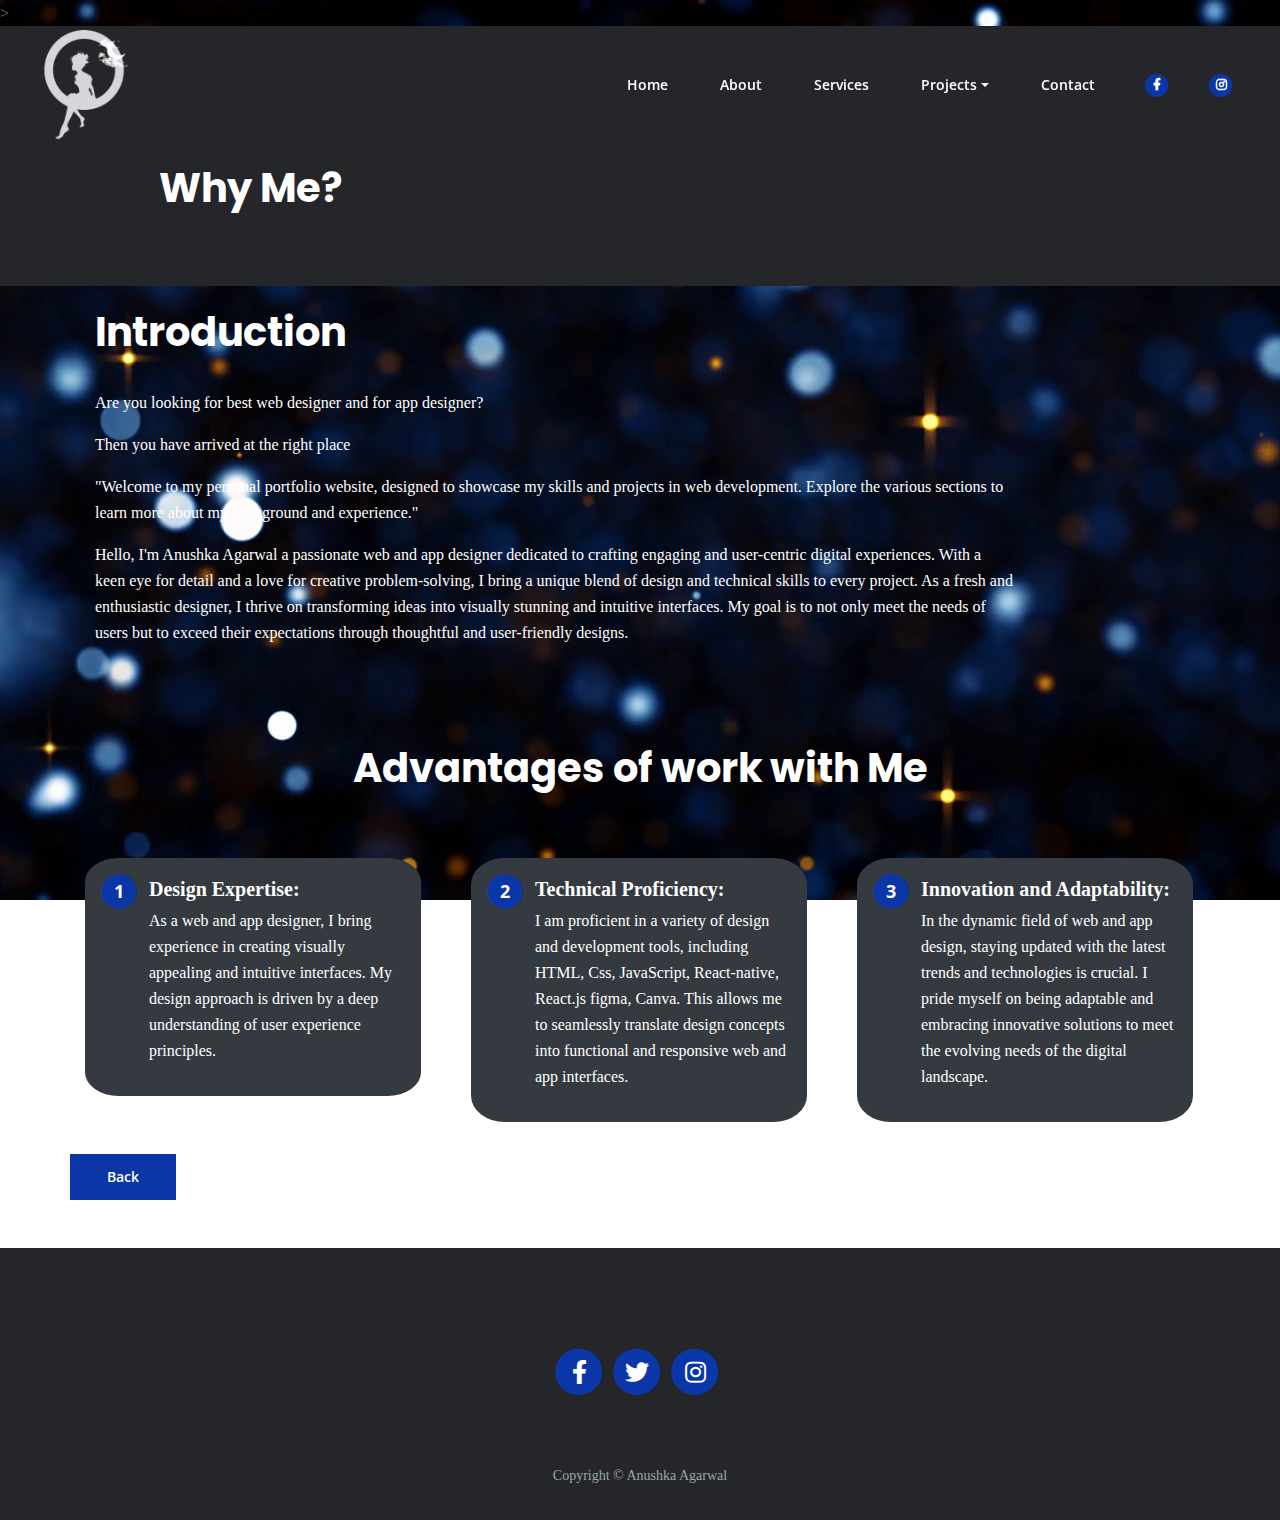
<file: Advantages_of_working_with_me.html>
<!DOCTYPE html>
<html lang="en">
<head>
    <meta charset="utf-8">
    <meta name="viewport" content="width=device-width, initial-scale=1, shrink-to-fit=no">
    
    <!-- SEO Meta Tags -->
    <meta name="description" content="Your description">
    <meta name="author" content="Your name">

    <!-- OG Meta Tags to improve the way the post looks when you share the page on Facebook, Twitter, LinkedIn -->
	<meta property="og:site_name" content="" /> <!-- website name -->
	<meta property="og:site" content="" /> <!-- website link -->
	<meta property="og:title" content=""/> <!-- title shown in the actual shared post -->
	<meta property="og:description" content="" /> <!-- description shown in the actual shared post -->
	<meta property="og:image" content="" /> <!-- image link, make sure it's jpg -->
	<meta property="og:url" content="" /> <!-- where do you want your post to link to -->
	<meta name="twitter:card" content="summary_large_image"> <!-- to have large image post format in Twitter -->

    <!-- Webpage Title -->
    <title>Advantages of Working with Me</title>
    
    <!-- Styles -->
    <link rel="preconnect" href="https://fonts.gstatic.com">
    <link href="https://fonts.googleapis.com/css2?family=Open+Sans:ital,wght@0,400;0,600;0,700;1,400&family=Poppins:wght@600&display=swap" rel="stylesheet">
    <link href="css/bootstrap.css" rel="stylesheet">
    <link href="css/fontawesome-all.css" rel="stylesheet">
	<link href="css/styles.css" rel="stylesheet">

    <style>
        p {
            color: white;
        }

        h2,
        h5 {
            color: white;
        }
    </style>
	
	<!-- Favicon  -->
    <link rel="icon" href="images/favicon.jpg">
</head>
<body data-spy="scroll" data-target=".fixed-top" style=" background-image: url('images/background-image.png'); background-position: center; background-attachment: fixed;"></body>>
    
    <!-- Navigation -->
    <nav class="navbar navbar-expand-lg fixed-top navbar-dark">
        <div class="container">
            
            <!-- Image Logo -->
            <a class="navbar-brand logo-image" href="index.html"><img src="images/logo.png" alt="alternative"></a>  

            <!-- Text Logo - Use this if you don't have a graphic logo -->
            <!-- <a class="navbar-brand logo-text page-scroll" href="index.html">Mark</a> -->

            <button class="navbar-toggler p-0 border-0" type="button" data-toggle="offcanvas">
                <span class="navbar-toggler-icon"></span>
            </button>

            <div class="navbar-collapse offcanvas-collapse" id="navbarsExampleDefault">
                <ul class="navbar-nav ml-auto">
                    <li class="nav-item">
                        <a class="nav-link page-scroll mx-3" href="index.html#header">Home <span class="sr-only">(current)</span></a>
                    </li>
                    <li class="nav-item">
                        <a class="nav-link page-scroll mx-3" href="index.html#about">About</a>
                    </li>
                    <li class="nav-item">
                        <a class="nav-link page-scroll mx-3" href="index.html#services">Services</a>
                    </li>
                    <li class="nav-item dropdown">
                        <a class="nav-link dropdown-toggle mx-3" href="#" id="dropdown01" data-toggle="dropdown"
                         aria-haspopup="true" aria-expanded="false">Projects</a>
                        <div class="dropdown-menu" aria-labelledby="dropdown01">
                            <a class="dropdown-item page-scroll" href="My-App.html">My-Apps</a>
                           
                            <div class="dropdown-divider"></div>
                            <a class="dropdown-item page-scroll" href="My-Website.html">My-Website</a>
                            <div class="dropdown-divider"></div>
                            <a class="dropdown-item page-scroll" href="graphic.html">Posters and Reels
                                <div class="dropdown-divider"></div>
                            <a class="dropdown-item page-scroll" href="Advantages_of_working_with_me.html">Advantages of Working With Me</a>
                        </div>
                    </li>
                    <li class="nav-item">
                        <a class="nav-link page-scroll mx-3" href="index.html#contact">Contact</a>
                    </li>
                </ul>
                <span class="nav-item social-icons">
                    <span class="fa-stack mx-3">
                        <a href="https://www.facebook.com/profile.php?id=100070636037255&mibextid=ZbWKwL">
                            <i class="fas fa-circle fa-stack-2x"></i>
                            <i class="fab fa-facebook-f fa-stack-1x"></i>
                        </a>
                    </span>
                </span>
                    <span class="nav-item social-icons">
                    <span class="fa-stack mx-3">
                        <a href="https://instagram.com/artdoddles2022?igshid=MTNiYzNiMzkwZA==">
                            <i class="fas fa-circle fa-stack-2x"></i>
                            <i class="fab fa-instagram fa-stack-1x"></i>
                        </a>
                    </span>
                </span>
            </div> <!-- end of navbar-collapse -->
        </div> <!-- end of container -->
    </nav> <!-- end of navbar -->
    <!-- end of navigation -->


    <!-- Header -->
    <header class="ex-header">
        <div class="container">
            <div class="row">
                <div class="col-xl-10 offset-xl-1">
                    <h1 class="our-service">Why Me?</h1>
                </div> <!-- end of col -->
            </div> <!-- end of row -->
        </div> <!-- end of container -->
    </header> <!-- end of ex-header -->
    <!-- end of header -->


    <div class="container">
        <h1 class="our-service  left" style=" margin-top: 20px;">Introduction</h1>
    </div>
    

<!-- Basic -->
<div class="ex-basic-1 pt-4">
    <div class="container">
        <div class="row">
            <div class="col-xl-10 left">
                <p>Are you looking for best web designer and for app designer? </p>
                <p> Then you have arrived at the right place </p>
                <p>"Welcome to my personal portfolio website, designed to showcase my skills and projects in web 
                    development. Explore the various sections to learn more about my background and experience."</p>
                <p class="mb-5">Hello, I'm Anushka Agarwal a passionate web and app designer dedicated to crafting
                    engaging and user-centric digital experiences. With a keen eye for detail and a love for creative
                    problem-solving, I bring a unique blend of design and technical skills to every project.

                    As a fresh and enthusiastic designer, I thrive on transforming ideas into visually stunning and
                    intuitive interfaces. My goal is to not only meet the needs of users but to exceed their
                    expectations through thoughtful and user-friendly designs.</p>

                  


            </div> <!-- end of col -->
        </div> <!-- end of row -->
    </div> <!-- end of container -->
</div> <!-- end of ex-basic-1 -->
<!-- end of basic -->



<h1 class="our-service mt-5 mb-5 our-service" style="text-align: center; margin-top: 40px;">Advantages of work with Me</h1>
<div class="container">
    <div class="row">

<!-- Cards -->
<div class="ex-cards-1 pt-3 pb-3">

    <div class="container">

        <div class="row">
            <div class="col-lg-12">

                <!-- Card -->
                <div class="card adv">
                    <ul class="list-unstyled">
                        <li class="media bg-dark px-3 py-3" style="border-radius: 10%;">
                            <span class="fa-stack">
                                <span class="fas fa-circle fa-stack-2x"></span>
                                <span class="fa-stack-1x">1</span>
                            </span>
                            <div class="media-body ">
                                <h5>Design Expertise:</h5>
                                <p>As a web and app designer, I bring experience in creating visually appealing and
                                    intuitive
                                    interfaces. My design approach is driven by a deep understanding of user experience
                                    principles.</p>
                            </div>
                        </li>
                    </ul>
                </div> <!-- end of card -->
                <!-- end of card -->

                <!-- Card -->
                <div class="card adv">
                    <ul class="list-unstyled">
                        <li class="media bg-dark px-3 py-3" style="border-radius: 10%;">
                            <span class="fa-stack">
                                <span class="fas fa-circle fa-stack-2x"></span>
                                <span class="fa-stack-1x">2</span>
                            </span>
                            <div class="media-body">

                                <h5>Technical Proficiency:</h5>
                                <p>I am proficient in a variety of design and development tools, including HTML, Css,
                                    JavaScript, React-native, React.js figma, Canva. This
                                    allows me to
                                    seamlessly translate design concepts into functional and responsive web and app
                                    interfaces.</p>

                            </div>
                        </li>
                    </ul>
                </div> <!-- end of card -->
                <!-- end of card -->

                <!-- Card -->
                <div class="card adv">
                    <ul class="list-unstyled">
                        <li class="media bg-dark px-3 py-3" style="border-radius: 10%;">
                            <span class="fa-stack">
                                <span class="fas fa-circle fa-stack-2x"></span>
                                <span class="fa-stack-1x">3</span>
                            </span>
                            <div class="media-body">
                                <h5>Innovation and Adaptability:</h5>
                                <p>In the dynamic field of web and app design, staying updated with the latest trends
                                    and technologies
                                    is crucial. I pride myself on being adaptable and embracing innovative solutions to
                                    meet the
                                    evolving needs of the digital landscape.</p>
                            </div>
                        </li>
                    </ul>
                </div> <!-- end of card -->
            </div>
                <!-- end of card -->

            </div> <!-- end of col -->
        </div> <!-- end of row -->
    </div> <!-- end of container -->
</div> <!-- end of ex-cards-1 -->
<!-- end of cards -->

                  <div class="row">
                    <a class="btn-solid-reg mb-5" href="index.html">Back</a>
                  </div>
                    
</div>


    <!-- Footer -->
    <div class="footer bg-gray">
        <div class="container">
            <div class="row">
                <div class="col-lg-12">
                    <div class="social-container">
                        <span class="fa-stack">
                            <a href="https://www.facebook.com/profile.php?id=100070636037255&mibextid=ZbWKwL">
                                <i class="fas fa-circle fa-stack-2x"></i>
                                <i class="fab fa-facebook-f fa-stack-1x"></i>
                            </a>
                        </span>
                        <span class="fa-stack">
                            <a href="#your-link">
                                <i class="fas fa-circle fa-stack-2x"></i>
                                <i class="fab fa-twitter fa-stack-1x"></i>
                            </a>
                        </span>
              
                        <span class="fa-stack">
                            <a href="https://instagram.com/artdoddles2022?igshid=MTNiYzNiMzkwZA==">
                                <i class="fas fa-circle fa-stack-2x"></i>
                                <i class="fab fa-instagram fa-stack-1x"></i>
                            </a>
                        </span>
                       
                    </div> <!-- end of social-container -->
                </div> <!-- end of col -->
            </div> <!-- end of row -->
        </div> <!-- end of container -->
    </div> <!-- end of footer -->  
    <!-- end of footer -->


    <!-- Copyright -->
    <div class="copyright bg-gray">
        <div class="container">
            <div class="row">
                <div class="col-lg-12">
                    <p class="p-small">Copyright © <a class="no-line" href="#your-link">Anushka Agarwal</a></p>
                </div> <!-- end of col -->
            </div> <!-- enf of row -->
        </div> <!-- end of container -->

    
    
    	
    <!-- Scripts -->
    <script src="js/jquery.min.js"></script> <!-- jQuery for Bootstrap's JavaScript plugins -->
    <script src="js/bootstrap.min.js"></script> <!-- Bootstrap framework -->
    <script src="js/jquery.easing.min.js"></script> <!-- jQuery Easing for smooth scrolling between anchors -->
    <script src="js/scripts.js"></script> <!-- Custom scripts -->
</body>
</html>
</file>
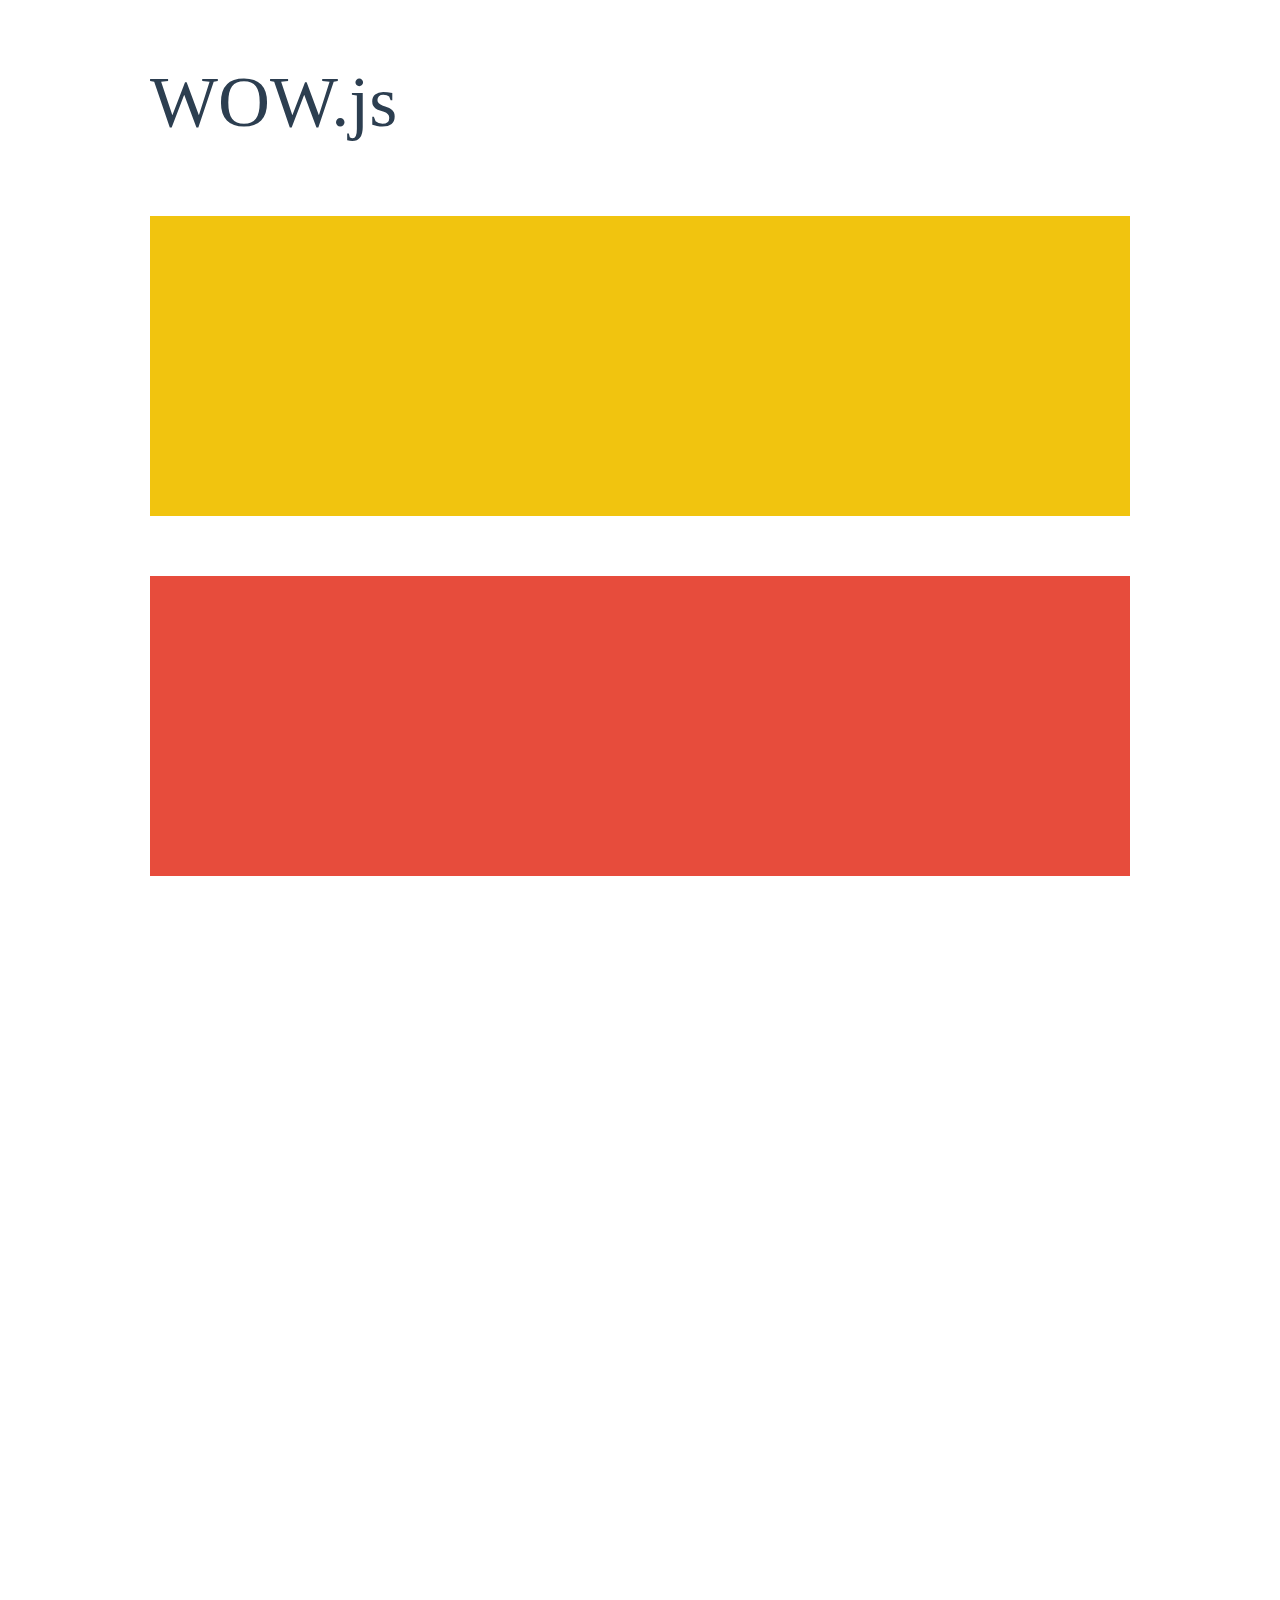
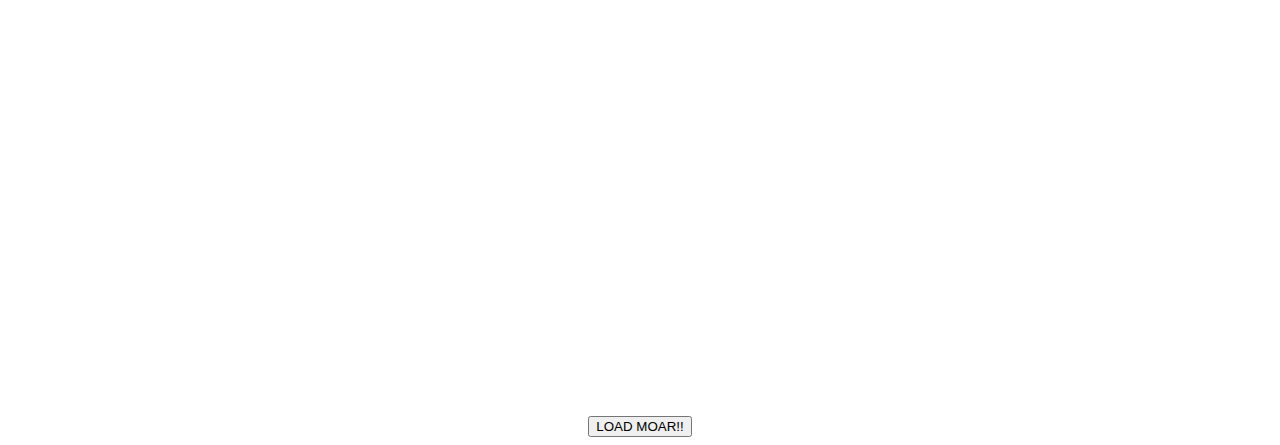
<file: WOW-master/demo.html>
<!doctype html>

<html lang="en">
<head>
  <meta charset="utf-8">
  <title>WOW</title>
  <link rel="stylesheet" href="css/libs/animate.css">
  <link rel="stylesheet" href="css/site.css">
  <style>
    .wow:first-child {
      visibility: hidden;
    }
  </style>
  <!--[if IE]>
    <script src="http://html5shiv.googlecode.com/svn/trunk/html5.js"></script>
  <![endif]-->
</head>

<body>
  <div id="container">
    <header>
      <h1>WOW.js</h1>
    </header>
    <div id="main">
      <section class="wow fadeInDown" style="background-color: #f1c40f;"></section>
      <section class="wow pulse" style="background-color: #e74c3c;" data-wow-iteration="infinite" data-wow-duration="1500ms"></section>
      <section class="section--purple wow slideInRight" data-wow-delay="2s"></section>
      <section class="section--blue wow bounceInLeft" data-wow-offset="300"></section>
      <section class="section--green wow slideInLeft" data-wow-duration="4s"></section>
      <button id="moar">LOAD MOAR!!</button>
    </div>
  </div>
  <script src="dist/wow.js"></script>
  <script>
    wow = new WOW(
      {
        animateClass: 'animated',
        offset:       100,
        callback:     function(box) {
          console.log("WOW: animating <" + box.tagName.toLowerCase() + ">")
        }
      }
    );
    wow.init();
    document.getElementById('moar').onclick = function() {
      var section = document.createElement('section');
      section.className = 'section--purple wow fadeInDown';
      this.parentNode.insertBefore(section, this);
    };
  </script>
</body>
</html>
</file>
<file: css/styles.css>
/* Description: Master CSS file */

/*****************************************
Table Of Contents:
- General Styles
- Navigation
- Header
- About
- Services
- Details
- Projects
- Works
- Testimonials
- Questions
- Contact
- Footer 
- Copyright
- Back To Top Button
- Extra Pages
- Media Queries
******************************************/

/*****************************************
Colors:
- Backgrounds, navbar - black #24262a
- Backgrounds - light gray #f7f9fb
- Buttons, icons - blue #0b36a8
- Headings text - black #24262a
- Body text - dark gray #4d5055
******************************************/


/**************************/
/*     General Styles     */
/**************************/
body,
html {
	width: 100%;
	height: 100%;
}

body,
p {
	color: #4d5055;
	font: 400 1rem/1.625rem "Open Sans", sans-serif;
}

h1 {
	color: #24262a;
	font-weight: 700;
	font-size: 2.5rem;
	line-height: 3.25rem;
	font-family: "Poppins"
}

h2 {
	color: #24262a;
	font-weight: 700;
	font-size: 2rem;
	line-height: 2.5rem;
	font-family: "Poppins"
}

h3 {
	color: #24262a;
	font-weight: 700;
	font-size: 1.75rem;
	line-height: 2.25rem;
	font-family: "Poppins"
}

h4 {
	color: #24262a;
	font-weight: 700;
	font-size: 1.5rem;
	line-height: 2rem;
	font-family: "Poppins"
}

h5 {
	color: #24262a;
	font-weight: 700;
	font-size: 1.25rem;
	line-height: 1.625rem;
	font-family: "Poppins"
}

h6 {
	color: #24262a;
	font-weight: 700;
	font-size: 1rem;
	line-height: 1.375rem;
	font-family: "Poppins"
}

.p-large {
	font-size: 1.125rem;
	line-height: 1.75rem;
}

.p-small {
	font-size: 0.875rem;
	line-height: 1.5rem;
}

.testimonial-text {
	font-style: italic;
}

.testimonial-author {
	font-weight: 700;
	font-size: 1rem;
	line-height: 1.5rem;
}

.li-space-lg li {
	margin-bottom: 0.5rem;
}

a {
	color: #4d5055;
	text-decoration: underline;
}

a:hover {
	color: #4d5055;
	text-decoration: underline;
}

.no-line {
	text-decoration: none;
}

.no-line:hover {
	text-decoration: none;
}

.blue {
	color: blue;
}

p {
	font-family: 'Times New Roman', Times, serif
}

.bg-gray {
	background-color: #f7f9fb;
}

.section-divider {
	display: block;
	height: 1px;
	margin: 0;
	border: none;
	background-color: #d3dae2;
}

.btn-solid-reg {
	display: inline-block;
	padding: 1.375rem 2.25rem 1.375rem 2.25rem;
	border: 1px solid #0b36a8;
	background-color: #0b36a8;
	color: #ffffff;
	font-weight: 600;
	font-size: 0.875rem;
	line-height: 0;
	text-decoration: none;
	transition: all 0.2s;
}

.btn-solid-reg:hover {
	background-color: transparent;
	color: #0b36a8;
	/* needs to stay here because of the color property of a tag */
	text-decoration: none;
}

.btn-solid-lg {
	display: inline-block;
	padding: 1.625rem 2.625rem 1.625rem 2.625rem;
	border: 1px solid #0b36a8;
	background-color: #0b36a8;
	color: #ffffff;
	font-weight: 600;
	font-size: 0.875rem;
	line-height: 0;
	text-decoration: none;
	transition: all 0.2s;
}

.btn-solid-lg:hover {
	background-color: transparent;
	color: #0b36a8;
	/* needs to stay here because of the color property of a tag */
	text-decoration: none;
}

.btn-outline-reg {
	display: inline-block;
	padding: 1.375rem 2.25rem 1.375rem 2.25rem;
	border: 1px solid #24262a;
	background-color: transparent;
	color: #24262a;
	font-weight: 600;
	font-size: 0.875rem;
	line-height: 0;
	text-decoration: none;
	transition: all 0.2s;
}

.btn-outline-reg:hover {
	background-color: #24262a;
	color: #ffffff;
	text-decoration: none;
}

.btn-outline-lg {
	display: inline-block;
	padding: 1.625rem 2.625rem 1.625rem 2.625rem;
	border: 1px solid #24262a;
	background-color: transparent;
	color: #24262a;
	font-weight: 600;
	font-size: 0.875rem;
	line-height: 0;
	text-decoration: none;
	transition: all 0.2s;
}

.btn-outline-lg:hover {
	background-color: #24262a;
	color: #ffffff;
	text-decoration: none;
}

.btn-outline-sm {
	display: inline-block;
	padding: 1rem 1.5rem 1rem 1.5rem;
	border: 1px solid #24262a;
	background-color: transparent;
	color: #24262a;
	font-weight: 600;
	font-size: 0.875rem;
	line-height: 0;
	text-decoration: none;
	transition: all 0.2s;
}

.btn-outline-sm:hover {
	background-color: #24262a;
	color: #ffffff;
	text-decoration: none;
}

.form-group {
	position: relative;
	margin-bottom: 1.25rem;
}

.label-control {
	position: absolute;
	top: 0.875rem;
	left: 1.5rem;
	color: #7d838a;
	opacity: 1;
	font-size: 0.875rem;
	line-height: 1.375rem;
	cursor: text;
	transition: all 0.2s ease;
}

.form-control-input:focus+.label-control,
.form-control-input.notEmpty+.label-control,
.form-control-textarea:focus+.label-control,
.form-control-textarea.notEmpty+.label-control {
	top: 0.125rem;
	color: #4d5055;
	opacity: 1;
	font-size: 0.75rem;
	font-weight: 700;
}

.form-control-input,
.form-control-select {
	display: block;
	/* needed for proper display of the label in Firefox, IE, Edge */
	width: 100%;
	padding-top: 1.125rem;
	padding-bottom: 0.125rem;
	padding-left: 1.5rem;
	border: 1px solid #cbcbd1;
	background-color: #ffffff;
	color: #4d5055;
	font-size: 0.875rem;
	line-height: 1.875rem;
	transition: all 0.2s;
	-webkit-appearance: none;
	/* removes inner shadow on form inputs on ios safari */
}

.form-control-select {
	padding-top: 0.5rem;
	padding-bottom: 0.5rem;
	height: 3.25rem;
	color: #7d838a;
}

select {
	/* you should keep these first rules in place to maintain cross-browser behavior */
	-webkit-appearance: none;
	-moz-appearance: none;
	-ms-appearance: none;
	-o-appearance: none;
	appearance: none;
	background-image: url('../images/down-arrow.png');
	background-position: 96% 50%;
	background-repeat: no-repeat;
	outline: none;
}

.form-control-textarea {
	display: block;
	/* used to eliminate a bottom gap difference between Chrome and IE/FF */
	width: 100%;
	height: 14rem;
	/* used instead of html rows to normalize height between Chrome and IE/FF */
	padding-top: 1.5rem;
	padding-left: 1.3125rem;
	border: 1px solid #cbcbd1;
	background-color: #ffffff;
	color: #4d5055;
	font-size: 0.875rem;
	line-height: 1.5rem;
	transition: all 0.2s;
}

.form-control-input:focus,
.form-control-select:focus,
.form-control-textarea:focus {
	border: 1px solid #a1a1a1;
	outline: none;
	/* Removes blue border on focus */
}

.form-control-input:hover,
.form-control-select:hover,
.form-control-textarea:hover {
	border: 1px solid #a1a1a1;
}

.checkbox {
	font-size: 0.75rem;
	line-height: 1.25rem;
}

input[type='checkbox'] {
	vertical-align: -10%;
	margin-right: 0.5rem;
}

.form-control-submit-button {
	display: inline-block;
	width: 100%;
	height: 3.25rem;
	border: 1px solid #0b36a8;
	border-radius: 32px;
	background-color: #0b36a8;
	color: #ffffff;
	font-weight: 600;
	font-size: 0.875rem;
	line-height: 0;
	cursor: pointer;
	transition: all 0.2s;
}

.form-control-submit-button:hover {
	border: 1px solid #24262a;
	background-color: transparent;
	color: #24262a;
}


/**********************/
/*     Navigation     */
/**********************/
.navbar {
	background-color: #24262a;
	font-weight: 600;
	font-size: 0.875rem;
	line-height: 0.875rem;
	box-shadow: 0 1px 6px 0 rgba(0, 0, 0, 0.025);
}

.navbar .navbar-brand {
	padding-top: 0.125rem;
	padding-bottom: 0.125rem;
}

.navbar .logo-image img {
	width: 20%;
	height: 20%;
}

.navbar .logo-text {
	color: #ffffff;
	font-weight: 700;
	font-size: 1.875rem;
	line-height: 1rem;
	text-decoration: none;
}

.offcanvas-collapse {
	position: fixed;
	top: 3.25rem;
	/* adjusts the height between the top of the page and the offcanvas menu */
	bottom: 0;
	left: 100%;
	width: 100%;
	padding-right: 1rem;
	padding-left: 1rem;
	overflow-y: auto;
	visibility: hidden;
	background-color: #24262a;
	transition: visibility .3s ease-in-out, -webkit-transform .3s ease-in-out;
	transition: transform .3s ease-in-out, visibility .3s ease-in-out;
	transition: transform .3s ease-in-out, visibility .3s ease-in-out, -webkit-transform .3s ease-in-out;
}

.offcanvas-collapse.open {
	visibility: visible;
	-webkit-transform: translateX(-100%);
	transform: translateX(-100%);
}

.navbar .navbar-nav {
	margin-top: 0.75rem;
	margin-bottom: 0.5rem;
}

.navbar .nav-item .nav-link {
	padding-top: 0.625rem;
	padding-bottom: 0.625rem;
	color: #ffffff;
	text-decoration: none;
	transition: all 0.2s ease;
}

.navbar .nav-item.dropdown.show .nav-link,
.navbar .nav-item .nav-link:hover,
.navbar .nav-item .nav-link.active {
	color: #9c9ead;
}

/* Dropdown Menu */
.navbar .dropdown .dropdown-menu {
	animation: fadeDropdown 0.2s;
	/* required for the fade animation */
}

@keyframes fadeDropdown {
	0% {
		opacity: 0;
	}

	100% {
		opacity: 1;
	}
}

.navbar .dropdown-menu {
	margin-top: 0.5rem;
	margin-bottom: 0.5rem;
	border: none;
	background-color: #24262a;
}

.navbar .dropdown-item {
	padding-top: 0.5rem;
	padding-bottom: 0.5rem;
	color: #ffffff;
	font-weight: 600;
	font-size: 0.875rem;
	line-height: 0.875rem;
	text-decoration: none;
}

.navbar .dropdown-item:hover {
	background-color: #24262a;
	color: #9c9ead;
}

.navbar .dropdown-divider {
	width: 100%;
	height: 1px;
	margin: 0.5rem auto 0.5rem auto;
	border: none;
	background-color: #505050;
}

/* end of dropdown menu */

.navbar .fa-stack {
	width: 2em;
	margin-right: 0.25rem;
	font-size: 0.75rem;
}

.navbar .fa-stack-2x {
	color: #0b36a8;
	transition: all 0.2s ease;
}

.navbar .fa-stack-1x {
	color: #ffffff;
	transition: all 0.2s ease;
}

.navbar .fa-stack:hover .fa-stack-2x {
	color: #ffffff;
}

.navbar .fa-stack:hover .fa-stack-1x {
	color: #0b36a8;
}

.navbar .navbar-toggler {
	padding: 0;
	border: none;
	font-size: 1.25rem;
}


/******************/
/*     Header     */
/******************/
.header {
	padding-top: 7rem;
	/* padding-bottom: 5.5rem; */
	background: url('../images/header-background.webp') center center no-repeat;
	background-size: cover;
	text-align: center;
}

.header .h1-large {
	margin-bottom: 1.75rem;
	color: #ffffff;
}

.header .btn-solid-lg:hover {
	border: 1px solid #ffffff;
	color: #ffffff;
}

.header .btn-outline-lg {
	padding: 1.625rem 1.625rem 1.625rem 1.625rem;
	border: none;
	color: #ffffff;
}

.header .btn-outline-lg:hover {
	background: transparent;
	color: #9c9ead;
	text-decoration: none;
}

.header .btn-outline-lg .fas {
	margin-right: 0.375rem;
}


/*****************/
/*     About     */
/*****************/
.basic-1 {
	padding-top: 7.75rem;
	padding-bottom: 5.25rem;
}

.basic-1 .text-container {
	margin-bottom: 3rem;
}

.basic-1 .time {
	margin-bottom: 0.5rem;
	color: #0b36a8;
	font-weight: 600;
	font-size: 0.875rem;
	line-height: 1.5rem;
	font-family: "Poppins";
}

.basic-1 h6 {
	margin-bottom: 0.125rem;
}


/********************/
/*     Services     */
/********************/
.basic-2 {
	padding-top: 7.75rem;
	padding-bottom: 5.25rem;
}

.basic-2 .h2-heading {
	margin-bottom: 0.75rem;
	text-align: center;
}

.basic-2 .p-heading {
	margin-bottom: 4rem;
	text-align: center;
}

.basic-2 .text-box {
	margin-bottom: 3rem;
	padding: 3.5rem 1rem 2.125rem 1rem;
	border: 1px solid #cfd7de;
}

.basic-2 .fas,
.basic-2 .far {
	margin-bottom: 1.75rem;
	color: #0b36a8;
	font-size: 3.5rem;
}

.basic-2 h4 {
	letter-spacing: 1px;
}


/*******************/
/*     Details     */
/*******************/
.split .area-1 {
	height: 430px;
	background: linear-gradient(to bottom right, rgba(25, 26, 29, 0.5), rgba(25, 26, 29, 0.5)), url('../images/detail-background.png') center center no-repeat;
	background-size: cover;
}

.split .area-2 {
	padding-top: 6.7rem;
	padding-bottom: 6.7rem;
}

.split p {
	margin-bottom: 2.25rem;
}

.split .icons-container {
	margin-top: 3rem;
}

.split .icons-container img {
	width: 50px;
	margin-right: 0.625rem;
	margin-bottom: 0.75rem;
}


/********************/
/*     Projects     */
/********************/
.basic-3 {
	padding-top: 7.75rem;
	padding-bottom: 1rem;
}

.basic-3 .h2-heading {
	margin-bottom: 0.75rem;
	text-align: center;
}

.basic-3 .p-heading {
	margin-bottom: 4rem;
	text-align: center;
}

.basic-3 .text-container {
	margin-bottom: 4rem;
}

.basic-3 .image-container {
	margin-bottom: 1rem;
}

/* Hover Animation */
.basic-3 .image-container {
	overflow: hidden;
	margin-right: auto;
	margin-left: auto;
}

.basic-3 .image-container img {
	margin: 0;
	transition: all 0.2s;
}

.basic-3 .image-container:hover img {
	-moz-transform: scale(1.1);
	-webkit-transform: scale(1.1);
	transform: scale(1.1);
}

/* end of hover animation */


/*****************/
/*     Works     */
/*****************/
.basic-4 {
	padding-bottom: 1rem;
}

.basic-4 .text-container {
	margin-bottom: 4rem;
}

.basic-4 .image-container {
	margin-bottom: 1rem;
}

/* Hover Animation */
.basic-4 .image-container {
	overflow: hidden;
	margin-right: auto;
	margin-left: auto;
}

.basic-4 .image-container img {
	margin: 0;
	transition: all 0.2s;
}

.basic-4 .image-container:hover img {
	-moz-transform: scale(1.15);
	-webkit-transform: scale(1.15);
	transform: scale(1.15);
}

/* end of hover animation */


/************************/
/*     Testimonials     */
/************************/
.cards-1 {
	padding-top: 3rem;
	padding-bottom: 3.875rem;
}

.cards-1 .h2-heading {
	margin-bottom: 3rem;
	text-align: center;
}

.cards-1 .card {
	margin-bottom: 4rem;
	border: none;
}

.cards-1 .card-body {
	padding: 0;
	text-align: center;
}

.cards-1 .testimonial-text {
	margin-bottom: 1.625rem;
}

.cards-1 img {
	display: inline-block;
	width: 60px;
	margin-bottom: 0.875rem;
	border-radius: 50%;
}

.cards-1 .text {
	margin-top: 0.375rem;
}

.cards-1 .testimonial-author {
	color: #24262a;
}

.cards-1 .testimonial-author,
.cards-1 .occupation {
	font-size: 0.875rem;
	line-height: 1.375rem;
}


/*********************/
/*     Questions     */
/*********************/
.accordion-1 {
	padding-top: 7.75rem;
	padding-bottom: 6.75rem;
}

.accordion-1 .h2-heading {
	margin-bottom: 2.5rem;
	text-align: center;
}

.accordion-1 .card {
	margin-bottom: 1.75rem;
	border: none;
}

.accordion-1 .card-header {
	padding: 0;
	border: none;
	background-color: transparent;
}

.accordion-1 .card button {
	padding: 0;
	color: #24262a;
	font-weight: 600;
	font-size: 1.125rem;
	line-height: 1.75rem;
	font-family: 'Poppins';
}

.accordion-1 .card button:hover {
	text-decoration: none;
}

.accordion-1 .card button:before {
	float: left;
	margin-right: 0.625rem;
	font-family: 'Font Awesome 5 Free';
	font-weight: 900;
	content: "\f078";
	transition: all 0.2s;
}

.accordion-1 .card button.collapsed:before {
	-webkit-transform: rotate(180deg);
	-moz-transform: rotate(180deg);
	transform: rotate(180deg);
}

.accordion-1 .card-body {
	padding: 0.75rem 1.5rem 0.5rem 1.5rem;
}


/*******************/
/*     Contact     */
/*******************/
.form-1 {
	padding-top: 7.75rem;
	padding-bottom: 7rem;
	text-align: center;
}

.form-1 .h2-heading {
	margin-bottom: 0.75rem;
	text-align: center;
}

.form-1 .p-heading {
	margin-bottom: 4rem;
}


/******************/
/*     Footer     */
/******************/
.footer {
	padding-top: 6.25rem;
	padding-bottom: 2rem;
	background-color: #24262a;
	text-align: center;
}

.footer a {
	text-decoration: none;
}

.footer .fa-stack {
	width: 2em;
	margin-bottom: 1.25rem;
	margin-right: 0.375rem;
	font-size: 1.5rem;
}

.footer .fa-stack .fa-stack-1x {
	color: #ffffff;
	transition: all 0.2s ease;
}

.footer .fa-stack .fa-stack-2x {
	color: #0b36a8;
	transition: all 0.2s ease;
}

.footer .fa-stack:hover .fa-stack-1x {
	color: #0b36a8;
}

.footer .fa-stack:hover .fa-stack-2x {
	color: #ffffff;
}


/*********************/
/*     Copyright     */
/*********************/
.copyright {
	padding-top: 1rem;
	padding-bottom: 1rem;
	background-color: #24262a;
	text-align: center;
}

.copyright .p-small {
	color: #9da6ac;
	text-align: center;
}

.copyright a {
	color: #9da6ac;
}


/******************************/
/*     Back To Top Button     */
/******************************/
a.back-to-top {
	position: fixed;
	z-index: 999;
	right: 12px;
	bottom: 12px;
	display: none;
	width: 42px;
	height: 42px;
	border-radius: 30px;
	background: #3a424d url("../images/up-arrow.png") no-repeat center 47%;
	background-size: 18px 18px;
	text-indent: -9999px;
}

a:hover.back-to-top {
	background-color: #0b36a8;
}


/***********************/
/*     Extra Pages     */
/***********************/
.ex-header {
	padding-top: 8.5rem;
	padding-bottom: 4rem;
	background-color: #24262a;
}

.ex-header h1 {
	color: #ffffff;
}

.ex-basic-1 .list-unstyled .fas {
	font-size: 0.375rem;
	line-height: 1.625rem;
}

.ex-basic-1 .list-unstyled .media-body {
	margin-left: 0.5rem;
}

.ex-basic-1 .text-box {
	padding: 1.25rem 1.25rem 0.5rem 1.25rem;
	background-color: #f7f9fb;
}

.ex-cards-1 .card {
	border: none;
	background-color: transparent;
}

.ex-cards-1 .card .fa-stack {
	width: 2em;
	font-size: 1.125rem;
}

.ex-cards-1 .card .fa-stack-2x {
	color: #0b36a8;
}

.ex-cards-1 .card .fa-stack-1x {
	color: #ffffff;
	font-weight: 700;
	line-height: 2.125rem;
}

.ex-cards-1 .card .list-unstyled .media-body {
	margin-left: 0.75rem;
}

.ex-cards-1 .card .list-unstyled .media-body h5 {
	margin-top: 0.125rem;
	margin-bottom: 0.375rem;
}


/*************************/
/*     Media Queries     */
/*************************/
/* Min-width 768px */
@media (min-width: 768px) {

	/* Header */
	.header {
		padding-top: 11rem;
		padding-bottom: 9rem;
	}

	/* end of header */


	/* Services */
	.basic-2 .text-box {
		padding-right: 2.125rem;
		padding-left: 2.125rem;
	}

	/* end of services */


	/* Extra Pages */
	.ex-basic-1 .text-box {
		padding: 1.75rem 2rem 0.875rem 2rem;
	}

	/* end of extra pages */
}

/* end of min-width 768px */


/* Min-width 992px */
@media (min-width: 992px) {

	/* General Styles */
	.h2-heading {
		width: 35.25rem;
		margin-right: auto;
		margin-left: auto;
	}

	.p-heading {
		width: 46rem;
		margin-right: auto;
		margin-left: auto;
	}

	/* end of general styles */


	/* Navigation */
	.navbar {
		padding-top: 1.75rem;
		background-color: transparent;
		box-shadow: none;
		transition: all 0.2s;
	}

	.navbar.top-nav-collapse {
		padding-top: 0.5rem;
		padding-top: 0.5rem;
		background-color: #24262a;
		box-shadow: 0 3px 6px 0 rgba(0, 0, 0, 0.025);
	}

	.offcanvas-collapse {
		position: static;
		top: auto;
		bottom: auto;
		left: auto;
		width: auto;
		padding-right: 0;
		padding-left: 0;
		background-color: transparent;
		overflow-y: visible;
		visibility: visible;
	}

	.offcanvas-collapse.open {
		-webkit-transform: none;
		transform: none;
	}

	.navbar .navbar-nav {
		margin-top: 0;
		margin-bottom: 0;
	}

	.navbar .nav-item .nav-link {
		padding-right: 0.625rem;
		padding-left: 0.625rem;
	}

	.navbar .dropdown-menu {
		margin-top: 0.25rem;
		box-shadow: 0 3px 3px 1px rgba(0, 0, 0, 0.08);
	}

	.navbar .dropdown-divider {
		width: 90%;
	}

	.navbar .social-icons {
		margin-left: 0.5rem;
	}

	.navbar .fa-stack {
		margin-right: 0;
		margin-left: 0.25rem;
	}

	/* end of navigation */


	/* Header */
	.header {
		padding-top: 15rem;
		padding-bottom: 14rem;
		text-align: left;
	}

	/* end of header */


	/* Details */
	.split {
		height: 760px;
	}

	.split .area-1 {
		height: 100%;
		width: 50%;
		display: inline-block;
	}

	.split .area-2 {
		height: 100%;
		width: 50%;
		display: inline-block;
		vertical-align: top;
	}

	.split .text-container {
		width: 400px;
		margin-left: 3rem;
	}

	/* end of details */


	/* Testimonials */
	.cards-1 .card {
		display: inline-block;
		width: 290px;
		vertical-align: top;
	}

	.cards-1 .card:nth-of-type(3n+2) {
		margin-right: 1.5rem;
		margin-left: 1.5rem;
	}

	.cards-1 .card-body {
		text-align: left;
	}

	.cards-1 .details {
		display: flex;
		align-items: flex-start;
	}

	.cards-1 .details .text {
		flex-direction: column;
	}

	.cards-1 .details img {
		margin-right: 1.125rem;
	}

	/* end of testimonials */


	/* Accordion */
	.accordion-1 .accordion {
		width: 730px;
		margin-right: auto;
		margin-left: auto;
	}

	/* end of accordion */


	/* Contact */
	.form-1 form {
		width: 790px;
		margin-right: auto;
		margin-left: auto;
	}

	/* end of contact */


	/* Extra Pages */
	.ex-cards-1 .card {
		display: inline-block;
		width: 296px;
		vertical-align: top;
	}

	.ex-cards-1 .card:nth-of-type(3n+2) {
		margin-right: 1rem;
		margin-left: 1rem;
	}

	/* end of extra pages */
}

/* end of min-width 992px */


/* Min-width 1200px */
@media (min-width: 1200px) {

	/* General Styles */
	.h1-large {
		font-size: 3.75rem;
		line-height: 4.625rem;
	}

	/* end of general styles */


	/* Navigation */
	.navbar .container {
		max-width: 1330px;
	}

	/* end of navigation */


	/* Header */
	.header {
		padding-top: 10.25rem;
		padding-bottom: 17.25rem;
	}

	/* end of header */


	/* About */
	.basic-1 .text-container.first {
		margin-right: 2rem;
	}

	.basic-1 .text-container.second {
		margin-right: 1rem;
		margin-left: 1rem;
	}

	.basic-1 .text-container.third {
		margin-left: 2rem;
	}

	/* end of about */


	/* Details */
	.split {
		height: 700px;
	}

	.split .text-container {
		width: 460px;
		margin-left: 5rem;
	}

	/* end of details */


	/* Testimonials */
	.cards-1 .card {
		width: 338px;
	}

	.cards-1 .card:nth-of-type(3n+2) {
		margin-right: 2.625rem;
		margin-left: 2.625rem;
	}

	/* end of testimonials */


	/* Extra Pages */
	.ex-cards-1 .card {
		width: 336px;
	}

	.ex-cards-1 .card:nth-of-type(3n+2) {
		margin-right: 2.875rem;
		margin-left: 2.875rem;
	}

	/* end of extra pages */
}

/* end of min-width 1200px */

.first {
	box-shadow: 2px 2px 5px 5px rgb(199, 199, 199);
}

.second {
	box-shadow: 2px 2px 5px 5px rgb(199, 199, 199);
}

.third {
	box-shadow: 2px 2px 5px 5px rgb(199, 199, 199);
}

.first:hover {
	transform: scale(1.1);
}

.second:hover {
	transform: scale(1.1);
}

.third:hover {
	transform: scale(1.1);
}

.box:hover {
	box-shadow: 2px 2px 15px 15px rgb(199, 199, 199) inset;
	transition: 5px 5px 20px 20px inset;
}

.box {
	border-radius: 20;
	border: solid;
}

.our-card:hover {
	transition-property: width;
	transition-duration: 2s;
	transition: transform 0.8s;
	transform-style: preserve-3d;
	transform: rotateY(360deg);
}

.our-service:hover {
	color: red;
}

.our-service {
	color:
		white;
}

h5 {
	font-family: Georgia, 'Times New Roman', Times, serif;
}

h2 {
	font-family: Georgia, 'Times New Roman', Times, serif;
}

.left {
	margin-left: 10px;
}

.adv:hover {
	transform: scale(1.1);
}

.header-first-column {
	margin-top: 8rem;

}
</file>
<file: WOW-master/css/site.css>
h1 {
  font-size:     72px;
  line-height:   1.5;
  color: #2c3e50;
  font-weight:   100;
}

#container {
  width:  980px;
  margin: 0 auto;
}

section {
  height: 300px;
  margin: 60px 0;
}

.section--purple {
  background-color: #9b59b6;
}

.section--blue {
  background-color: #3498db;
}

.section--green {
  background-color: #2ecc71;
}

#main {
  text-align: center;
}

#more {
  margin: 20px auto 48px;
}
</file>
